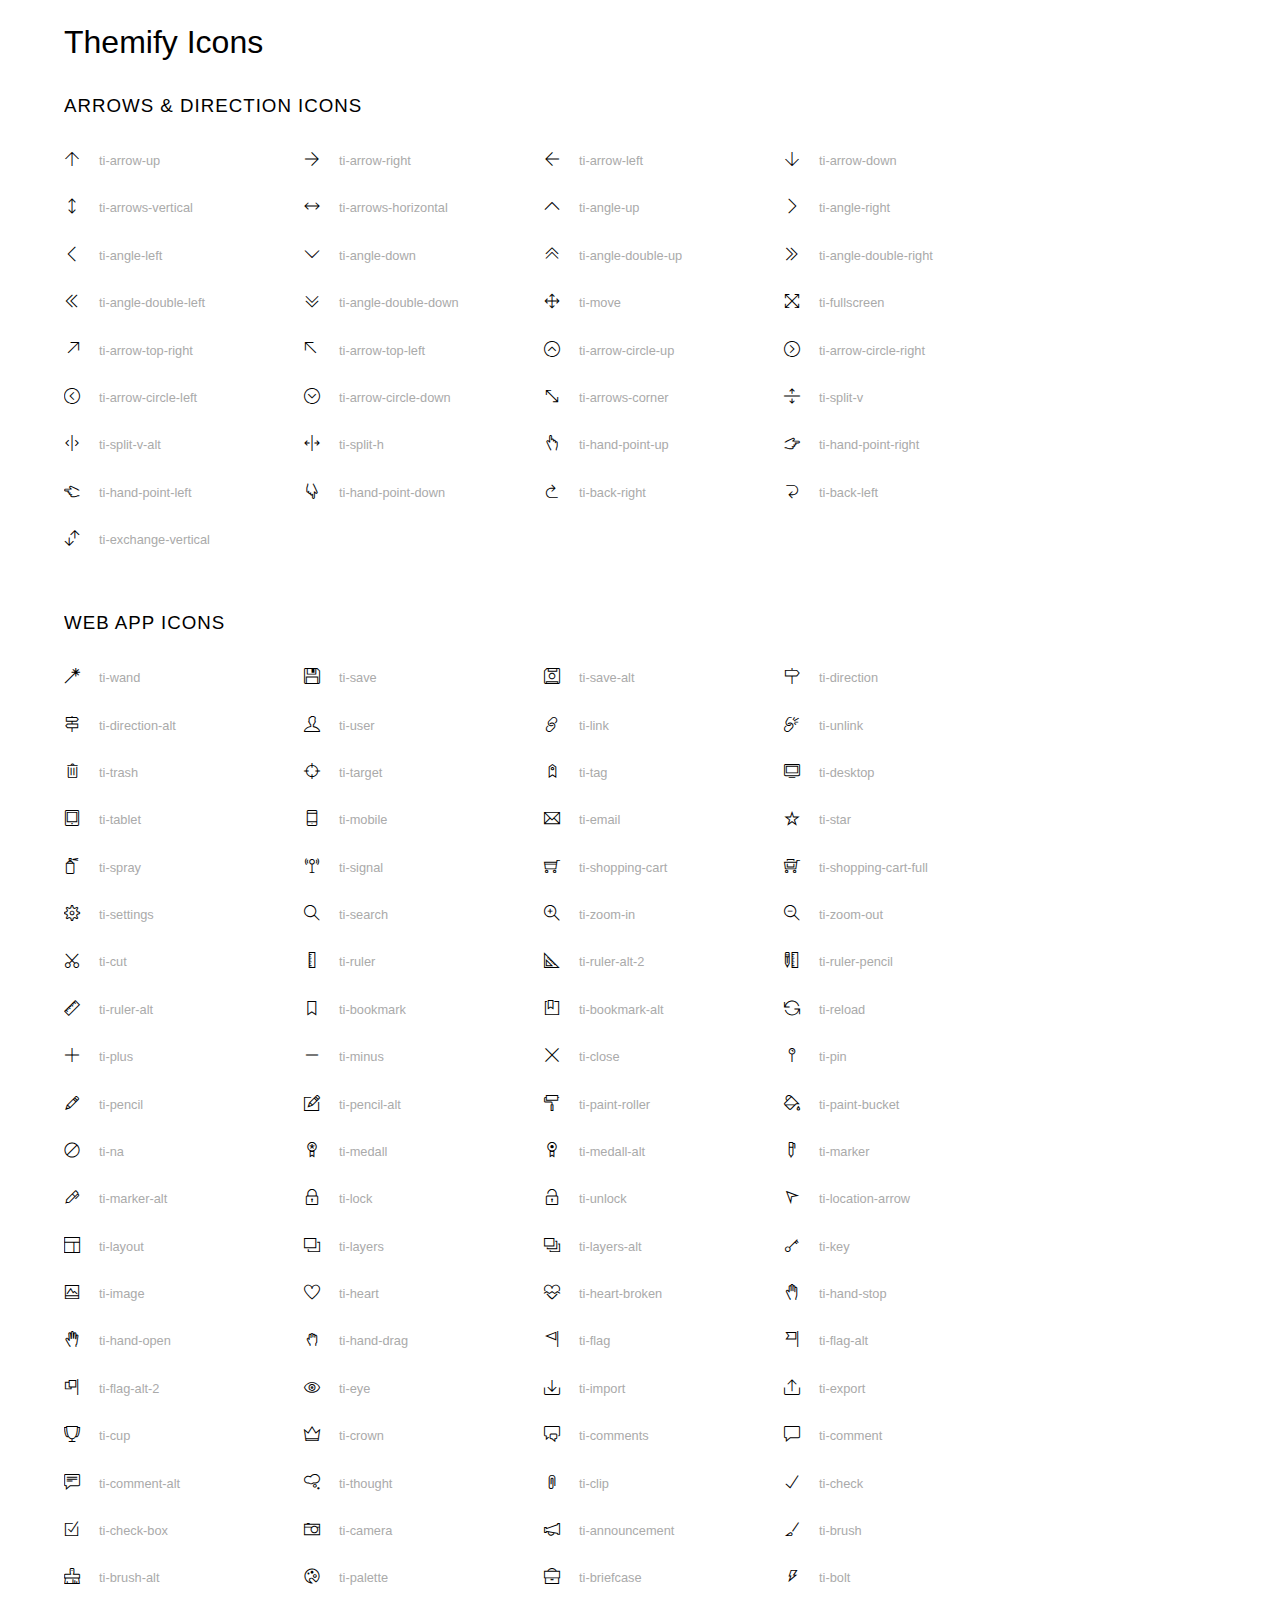
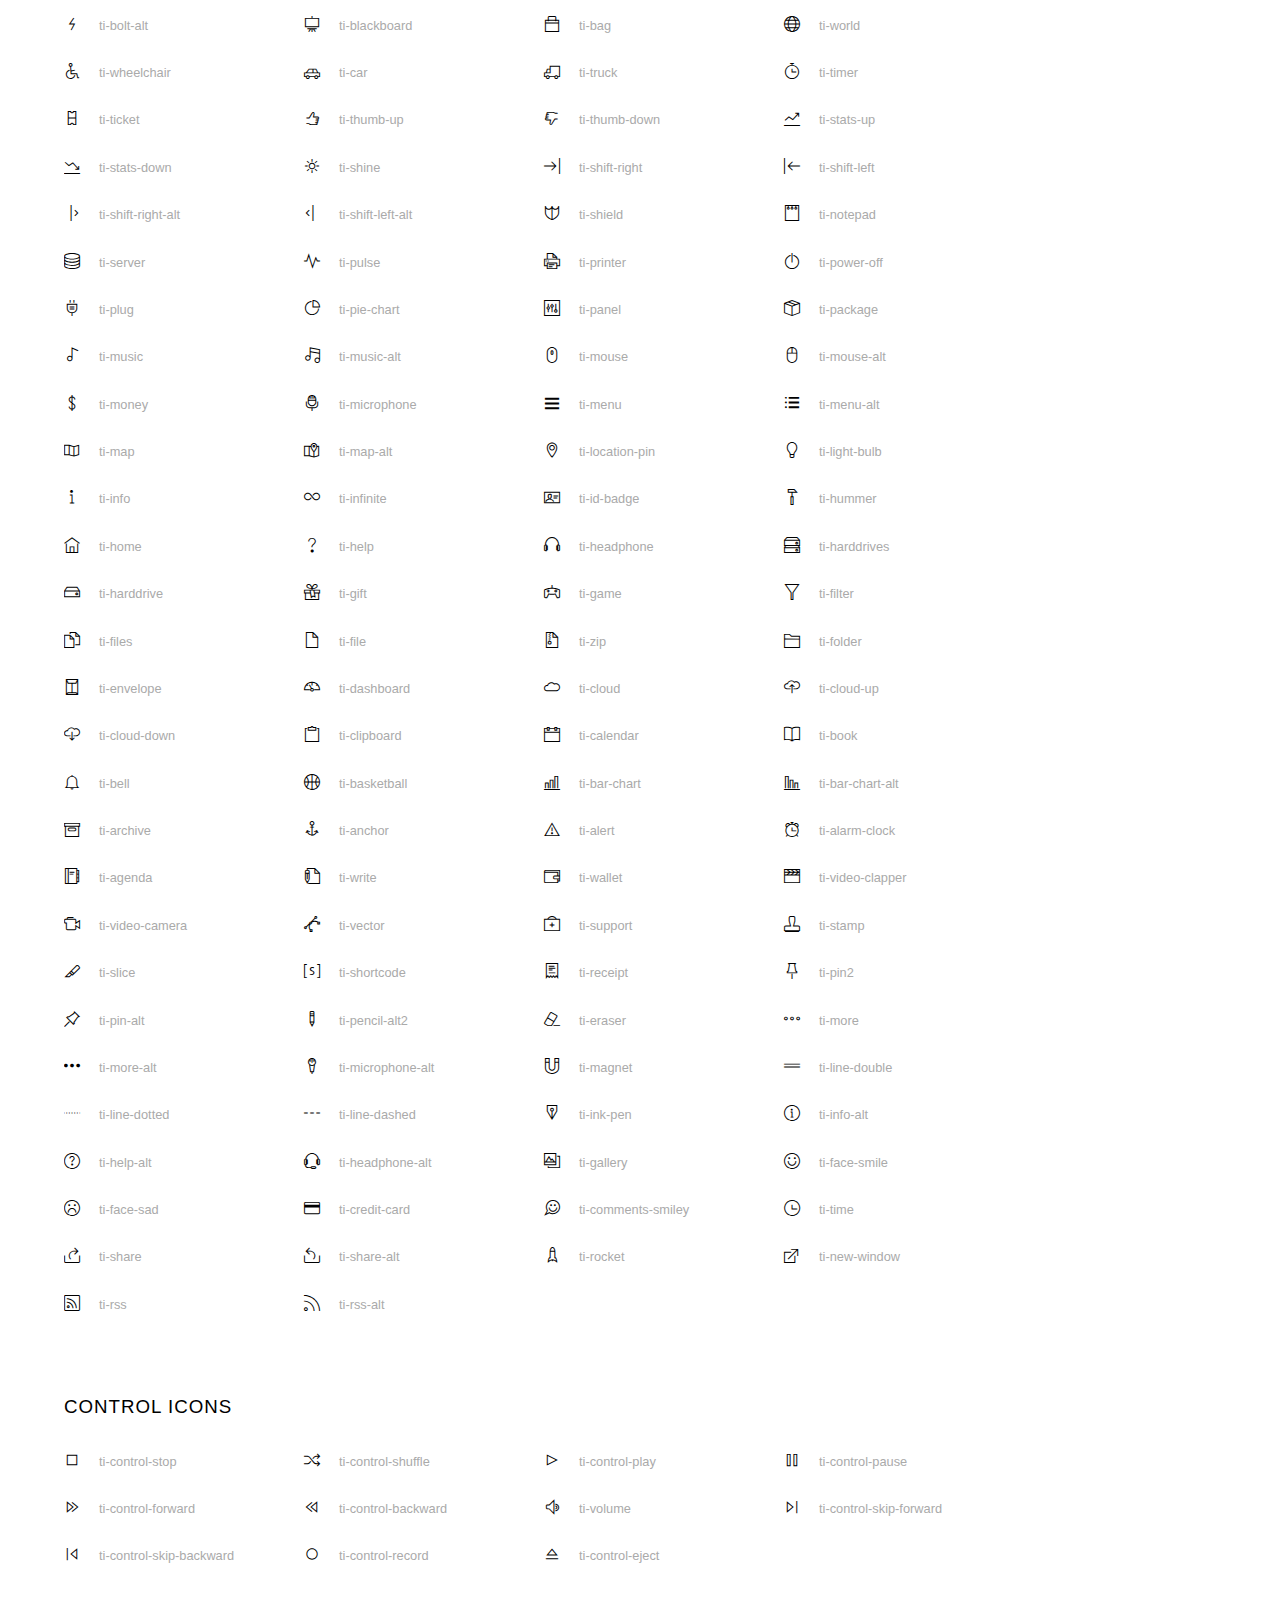
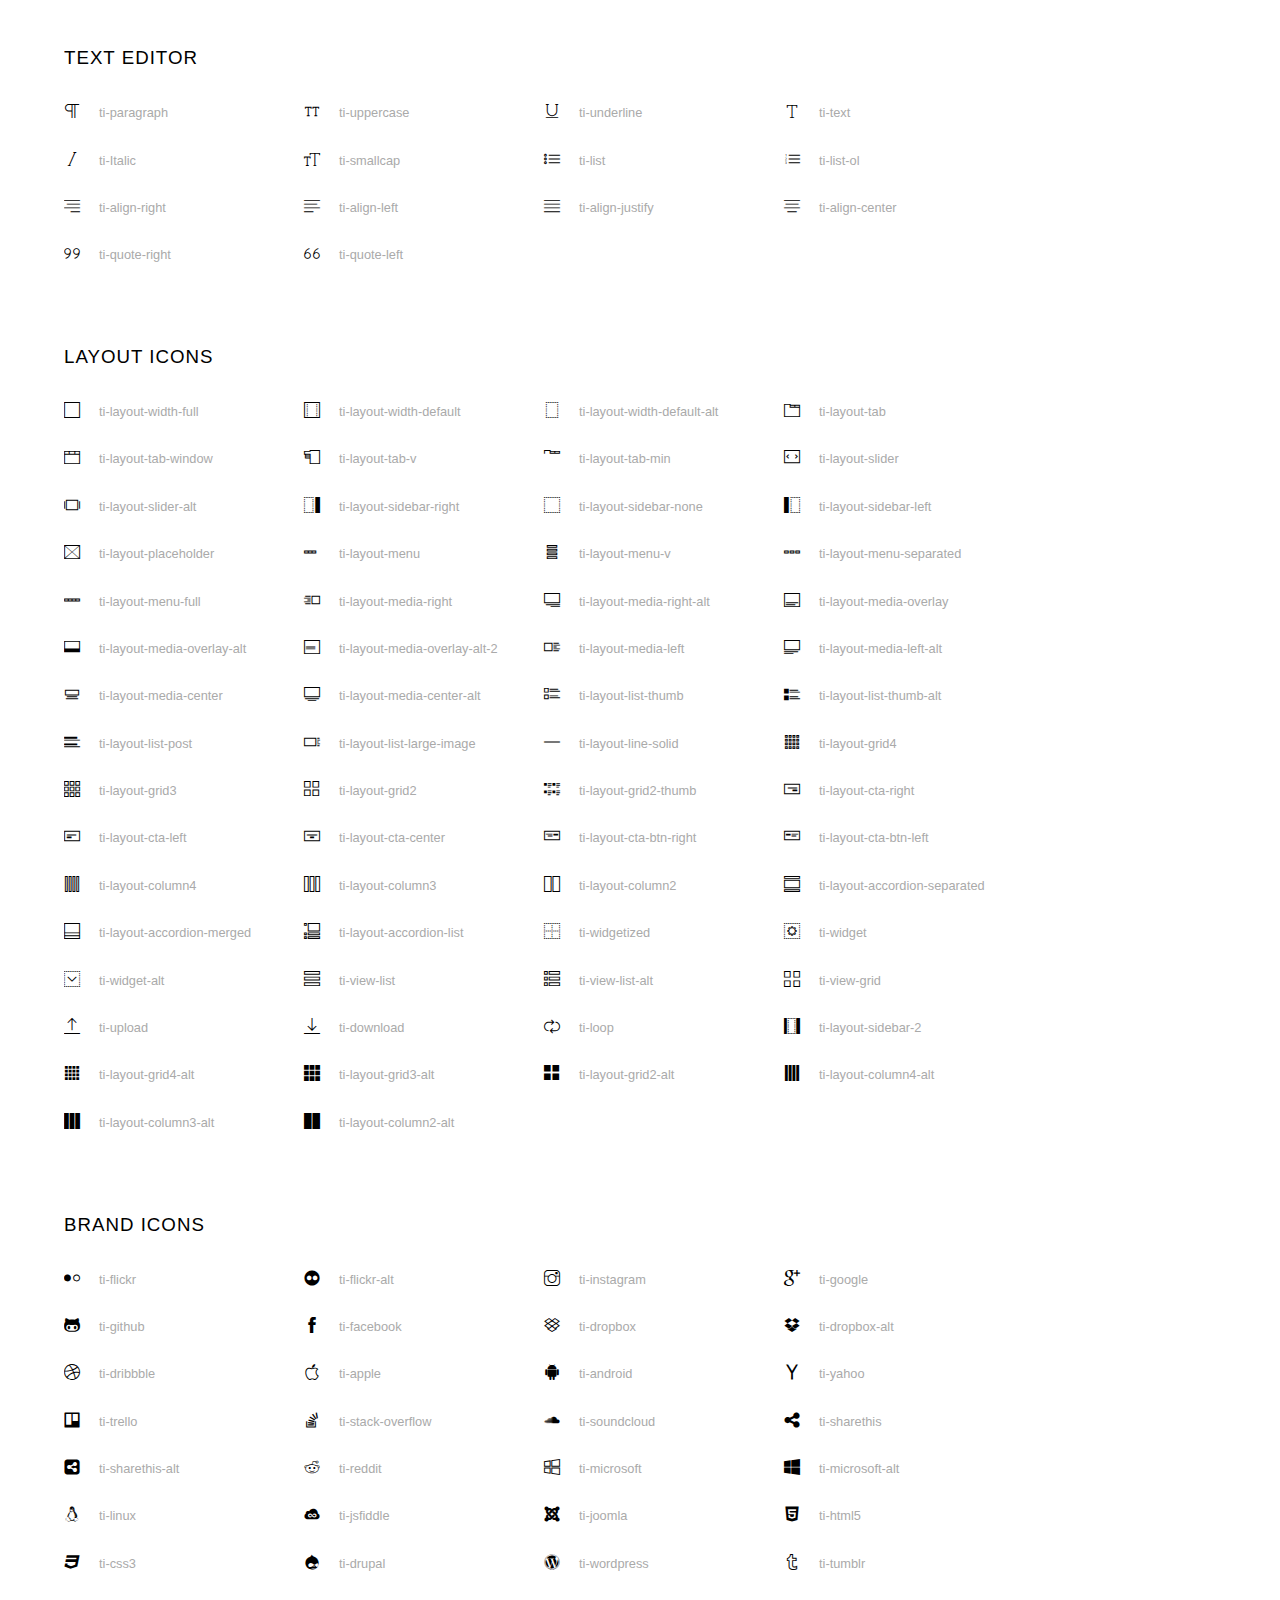
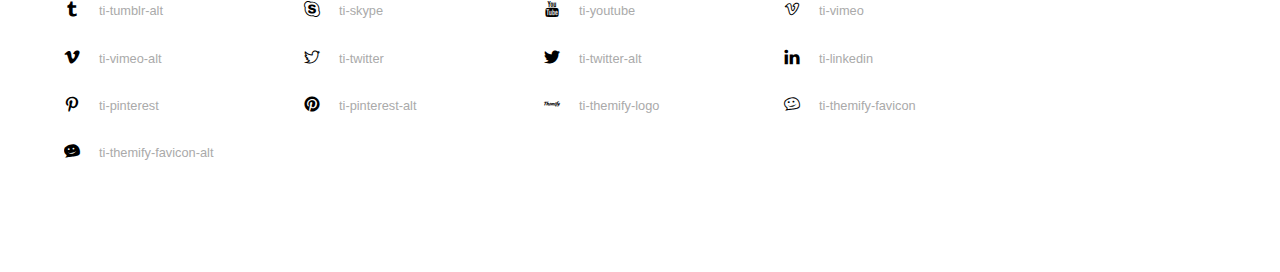
<file: Project Overview/themify-icons/index.html>
<!doctype html>
<html>
<head>
	<meta charset="utf-8">
	<title>Themify Icon Font</title>
	<meta name="viewport" content="width=device-width">
	<link rel="stylesheet" href="demo-files/demo.css">
	<link rel="stylesheet" href="themify-icons.css">
	<!--[if lt IE 8]><!-->
	<link rel="stylesheet" href="ie7/ie7.css">
	<!--<![endif]-->
</head>
<body>
	<h1>Themify Icons</h1>

	<div class="icon-section">

		<div class="icon-section">
			<h3>Arrows &amp; Direction Icons </h3>

			<div class="icon-container">
				<span class="ti-arrow-up"></span><span class="icon-name"> ti-arrow-up</span>
			</div>
			<div class="icon-container">
				<span class="ti-arrow-right"></span><span class="icon-name"> ti-arrow-right</span>
			</div>
			<div class="icon-container">
				<span class="ti-arrow-left"></span><span class="icon-name"> ti-arrow-left</span>
			</div>
			<div class="icon-container">
				<span class="ti-arrow-down"></span><span class="icon-name"> ti-arrow-down</span>
			</div>
			<div class="icon-container">
				<span class="ti-arrows-vertical"></span><span class="icon-name"> ti-arrows-vertical</span>
			</div>
			<div class="icon-container">
				<span class="ti-arrows-horizontal"></span><span class="icon-name"> ti-arrows-horizontal</span>
			</div>
			<div class="icon-container">
				<span class="ti-angle-up"></span><span class="icon-name"> ti-angle-up</span>
			</div>
			<div class="icon-container">
				<span class="ti-angle-right"></span><span class="icon-name"> ti-angle-right</span>
			</div>
			<div class="icon-container">
				<span class="ti-angle-left"></span><span class="icon-name"> ti-angle-left</span>
			</div>
			<div class="icon-container">
				<span class="ti-angle-down"></span><span class="icon-name"> ti-angle-down</span>
			</div>	
			<div class="icon-container">
				<span class="ti-angle-double-up"></span><span class="icon-name"> ti-angle-double-up</span>
			</div>
			<div class="icon-container">
				<span class="ti-angle-double-right"></span><span class="icon-name"> ti-angle-double-right</span>
			</div>
			<div class="icon-container">
				<span class="ti-angle-double-left"></span><span class="icon-name"> ti-angle-double-left</span>
			</div>
			<div class="icon-container">
				<span class="ti-angle-double-down"></span><span class="icon-name"> ti-angle-double-down</span>
			</div>					
			<div class="icon-container">
				<span class="ti-move"></span><span class="icon-name"> ti-move</span>
			</div>
			<div class="icon-container">
				<span class="ti-fullscreen"></span><span class="icon-name"> ti-fullscreen</span>
			</div>
			<div class="icon-container">
				<span class="ti-arrow-top-right"></span><span class="icon-name"> ti-arrow-top-right</span>
			</div>
			<div class="icon-container">
				<span class="ti-arrow-top-left"></span><span class="icon-name"> ti-arrow-top-left</span>
			</div>
			<div class="icon-container">
				<span class="ti-arrow-circle-up"></span><span class="icon-name"> ti-arrow-circle-up</span>
			</div>
			<div class="icon-container">
				<span class="ti-arrow-circle-right"></span><span class="icon-name"> ti-arrow-circle-right</span>
			</div>
			<div class="icon-container">
				<span class="ti-arrow-circle-left"></span><span class="icon-name"> ti-arrow-circle-left</span>
			</div>
			<div class="icon-container">
				<span class="ti-arrow-circle-down"></span><span class="icon-name"> ti-arrow-circle-down</span>
			</div>
			<div class="icon-container">
				<span class="ti-arrows-corner"></span><span class="icon-name"> ti-arrows-corner</span>
			</div>
			<div class="icon-container">
				<span class="ti-split-v"></span><span class="icon-name"> ti-split-v</span>
			</div>

			<div class="icon-container">
				<span class="ti-split-v-alt"></span><span class="icon-name"> ti-split-v-alt</span>
			</div>
			<div class="icon-container">
				<span class="ti-split-h"></span><span class="icon-name"> ti-split-h</span>
			</div>
			<div class="icon-container">
				<span class="ti-hand-point-up"></span><span class="icon-name"> ti-hand-point-up</span>
			</div>
			<div class="icon-container">
				<span class="ti-hand-point-right"></span><span class="icon-name"> ti-hand-point-right</span>
			</div>
			<div class="icon-container">
				<span class="ti-hand-point-left"></span><span class="icon-name"> ti-hand-point-left</span>
			</div>
			<div class="icon-container">
				<span class="ti-hand-point-down"></span><span class="icon-name"> ti-hand-point-down</span>
			</div>
			<div class="icon-container">
				<span class="ti-back-right"></span><span class="icon-name"> ti-back-right</span>
			</div>
			<div class="icon-container">
				<span class="ti-back-left"></span><span class="icon-name"> ti-back-left</span>
			</div>
			<div class="icon-container">
				<span class="ti-exchange-vertical"></span><span class="icon-name"> ti-exchange-vertical</span>
			</div>

		</div> <!-- Arrows Icons -->



		<h3>Web App Icons</h3>
		
		<div class="icon-section">

			<div class="icon-container">
				<span class="ti-wand"></span><span class="icon-name"> ti-wand</span>
			</div>
			<div class="icon-container">
				<span class="ti-save"></span><span class="icon-name"> ti-save</span>
			</div>
			<div class="icon-container">
				<span class="ti-save-alt"></span><span class="icon-name"> ti-save-alt</span>
			</div>

			<div class="icon-container">
				<span class="ti-direction"></span><span class="icon-name"> ti-direction</span>
			</div>
			<div class="icon-container">
				<span class="ti-direction-alt"></span><span class="icon-name"> ti-direction-alt</span>
			</div>
			<div class="icon-container">
				<span class="ti-user"></span><span class="icon-name"> ti-user</span>
			</div>
			<div class="icon-container">
				<span class="ti-link"></span><span class="icon-name"> ti-link</span>
			</div>
			<div class="icon-container">
				<span class="ti-unlink"></span><span class="icon-name"> ti-unlink</span>
			</div>
			<div class="icon-container">
				<span class="ti-trash"></span><span class="icon-name"> ti-trash</span>
			</div>
			<div class="icon-container">
				<span class="ti-target"></span><span class="icon-name"> ti-target</span>
			</div>
			<div class="icon-container">
				<span class="ti-tag"></span><span class="icon-name"> ti-tag</span>
			</div>
			<div class="icon-container">
				<span class="ti-desktop"></span><span class="icon-name"> ti-desktop</span>
			</div>
			<div class="icon-container">
				<span class="ti-tablet"></span><span class="icon-name"> ti-tablet</span>
			</div>
			<div class="icon-container">
				<span class="ti-mobile"></span><span class="icon-name"> ti-mobile</span>
			</div>
			<div class="icon-container">
				<span class="ti-email"></span><span class="icon-name"> ti-email</span>
			</div>	
			<div class="icon-container">
				<span class="ti-star"></span><span class="icon-name"> ti-star</span>
			</div>
			<div class="icon-container">
				<span class="ti-spray"></span><span class="icon-name"> ti-spray</span>
			</div>
			<div class="icon-container">
				<span class="ti-signal"></span><span class="icon-name"> ti-signal</span>
			</div>
			<div class="icon-container">
				<span class="ti-shopping-cart"></span><span class="icon-name"> ti-shopping-cart</span>
			</div>
			<div class="icon-container">
				<span class="ti-shopping-cart-full"></span><span class="icon-name"> ti-shopping-cart-full</span>
			</div>
			<div class="icon-container">
				<span class="ti-settings"></span><span class="icon-name"> ti-settings</span>
			</div>
			<div class="icon-container">
				<span class="ti-search"></span><span class="icon-name"> ti-search</span>
			</div>
			<div class="icon-container">
				<span class="ti-zoom-in"></span><span class="icon-name"> ti-zoom-in</span>
			</div>
			<div class="icon-container">
				<span class="ti-zoom-out"></span><span class="icon-name"> ti-zoom-out</span>
			</div>
			<div class="icon-container">
				<span class="ti-cut"></span><span class="icon-name"> ti-cut</span>
			</div>
			<div class="icon-container">
				<span class="ti-ruler"></span><span class="icon-name"> ti-ruler</span>
			</div>
			<div class="icon-container">
				<span class="ti-ruler-alt-2"></span><span class="icon-name"> ti-ruler-alt-2</span>
			</div>			
			<div class="icon-container">
				<span class="ti-ruler-pencil"></span><span class="icon-name"> ti-ruler-pencil</span>
			</div>
			<div class="icon-container">
				<span class="ti-ruler-alt"></span><span class="icon-name"> ti-ruler-alt</span>
			</div>
			<div class="icon-container">
				<span class="ti-bookmark"></span><span class="icon-name"> ti-bookmark</span>
			</div>
			<div class="icon-container">
				<span class="ti-bookmark-alt"></span><span class="icon-name"> ti-bookmark-alt</span>
			</div>
			<div class="icon-container">
				<span class="ti-reload"></span><span class="icon-name"> ti-reload</span>
			</div>
			<div class="icon-container">
				<span class="ti-plus"></span><span class="icon-name"> ti-plus</span>
			</div>
			<div class="icon-container">
				<span class="ti-minus"></span><span class="icon-name"> ti-minus</span>
			</div>
			<div class="icon-container">
				<span class="ti-close"></span><span class="icon-name"> ti-close</span>
			</div>			
			<div class="icon-container">
				<span class="ti-pin"></span><span class="icon-name"> ti-pin</span>
			</div>
			<div class="icon-container">
				<span class="ti-pencil"></span><span class="icon-name"> ti-pencil</span>
			</div>
					
		  	<div class="icon-container">
				<span class="ti-pencil-alt"></span><span class="icon-name"> ti-pencil-alt</span>
			</div>
			<div class="icon-container">
				<span class="ti-paint-roller"></span><span class="icon-name"> ti-paint-roller</span>
			</div>
			<div class="icon-container">
				<span class="ti-paint-bucket"></span><span class="icon-name"> ti-paint-bucket</span>
			</div>
			<div class="icon-container">
				<span class="ti-na"></span><span class="icon-name"> ti-na</span>
			</div>
			<div class="icon-container">
				<span class="ti-medall"></span><span class="icon-name"> ti-medall</span>
			</div>
			<div class="icon-container">
				<span class="ti-medall-alt"></span><span class="icon-name"> ti-medall-alt</span>
			</div>
			<div class="icon-container">
				<span class="ti-marker"></span><span class="icon-name"> ti-marker</span>
			</div>
			<div class="icon-container">
				<span class="ti-marker-alt"></span><span class="icon-name"> ti-marker-alt</span>
			</div>

			<div class="icon-container">
				<span class="ti-lock"></span><span class="icon-name"> ti-lock</span>
			</div>
			<div class="icon-container">
				<span class="ti-unlock"></span><span class="icon-name"> ti-unlock</span>
			</div>
			<div class="icon-container">
				<span class="ti-location-arrow"></span><span class="icon-name"> ti-location-arrow</span>
			</div>
			<div class="icon-container">
				<span class="ti-layout"></span><span class="icon-name"> ti-layout</span>
			</div>
			<div class="icon-container">
				<span class="ti-layers"></span><span class="icon-name"> ti-layers</span>
			</div>
			<div class="icon-container">
				<span class="ti-layers-alt"></span><span class="icon-name"> ti-layers-alt</span>
			</div>
			<div class="icon-container">
				<span class="ti-key"></span><span class="icon-name"> ti-key</span>
			</div>
			<div class="icon-container">
				<span class="ti-image"></span><span class="icon-name"> ti-image</span>
			</div>
			<div class="icon-container">
				<span class="ti-heart"></span><span class="icon-name"> ti-heart</span>
			</div>
			<div class="icon-container">
				<span class="ti-heart-broken"></span><span class="icon-name"> ti-heart-broken</span>
			</div>
			<div class="icon-container">
				<span class="ti-hand-stop"></span><span class="icon-name"> ti-hand-stop</span>
			</div>
			<div class="icon-container">
				<span class="ti-hand-open"></span><span class="icon-name"> ti-hand-open</span>
			</div>
			<div class="icon-container">
				<span class="ti-hand-drag"></span><span class="icon-name"> ti-hand-drag</span>
			</div>
			<div class="icon-container">
				<span class="ti-flag"></span><span class="icon-name"> ti-flag</span>
			</div>
			<div class="icon-container">
				<span class="ti-flag-alt"></span><span class="icon-name"> ti-flag-alt</span>
			</div>
			<div class="icon-container">
				<span class="ti-flag-alt-2"></span><span class="icon-name"> ti-flag-alt-2</span>
			</div>
			<div class="icon-container">
				<span class="ti-eye"></span><span class="icon-name"> ti-eye</span>
			</div>
			<div class="icon-container">
				<span class="ti-import"></span><span class="icon-name"> ti-import</span>
			</div>			
			<div class="icon-container">
				<span class="ti-export"></span><span class="icon-name"> ti-export</span>
			</div>
			<div class="icon-container">
				<span class="ti-cup"></span><span class="icon-name"> ti-cup</span>
			</div>
			<div class="icon-container">
				<span class="ti-crown"></span><span class="icon-name"> ti-crown</span>
			</div>
			<div class="icon-container">
				<span class="ti-comments"></span><span class="icon-name"> ti-comments</span>
			</div>
			<div class="icon-container">
				<span class="ti-comment"></span><span class="icon-name"> ti-comment</span>
			</div>
			<div class="icon-container">
				<span class="ti-comment-alt"></span><span class="icon-name"> ti-comment-alt</span>
			</div>
			<div class="icon-container">
				<span class="ti-thought"></span><span class="icon-name"> ti-thought</span>
			</div>			
			<div class="icon-container">
				<span class="ti-clip"></span><span class="icon-name"> ti-clip</span>
			</div>

			<div class="icon-container">
				<span class="ti-check"></span><span class="icon-name"> ti-check</span>
			</div>
			<div class="icon-container">
				<span class="ti-check-box"></span><span class="icon-name"> ti-check-box</span>
			</div>
			<div class="icon-container">
				<span class="ti-camera"></span><span class="icon-name"> ti-camera</span>
			</div>
			<div class="icon-container">
				<span class="ti-announcement"></span><span class="icon-name"> ti-announcement</span>
			</div>
			<div class="icon-container">
				<span class="ti-brush"></span><span class="icon-name"> ti-brush</span>
			</div>
			<div class="icon-container">
				<span class="ti-brush-alt"></span><span class="icon-name"> ti-brush-alt</span>
			</div>
			<div class="icon-container">
				<span class="ti-palette"></span><span class="icon-name"> ti-palette</span>
			</div>			
			<div class="icon-container">
				<span class="ti-briefcase"></span><span class="icon-name"> ti-briefcase</span>
			</div>
			<div class="icon-container">
				<span class="ti-bolt"></span><span class="icon-name"> ti-bolt</span>
			</div>
			<div class="icon-container">
				<span class="ti-bolt-alt"></span><span class="icon-name"> ti-bolt-alt</span>
			</div>
			<div class="icon-container">
				<span class="ti-blackboard"></span><span class="icon-name"> ti-blackboard</span>
			</div>
			<div class="icon-container">
				<span class="ti-bag"></span><span class="icon-name"> ti-bag</span>
			</div>
			<div class="icon-container">
				<span class="ti-world"></span><span class="icon-name"> ti-world</span>
			</div>
			<div class="icon-container">
				<span class="ti-wheelchair"></span><span class="icon-name"> ti-wheelchair</span>
			</div>
			<div class="icon-container">
				<span class="ti-car"></span><span class="icon-name"> ti-car</span>
			</div>
			<div class="icon-container">
				<span class="ti-truck"></span><span class="icon-name"> ti-truck</span>
			</div>
			<div class="icon-container">
				<span class="ti-timer"></span><span class="icon-name"> ti-timer</span>
			</div>
			<div class="icon-container">
				<span class="ti-ticket"></span><span class="icon-name"> ti-ticket</span>
			</div>
			<div class="icon-container">
				<span class="ti-thumb-up"></span><span class="icon-name"> ti-thumb-up</span>
			</div>
			<div class="icon-container">
				<span class="ti-thumb-down"></span><span class="icon-name"> ti-thumb-down</span>
			</div>

			<div class="icon-container">
				<span class="ti-stats-up"></span><span class="icon-name"> ti-stats-up</span>
			</div>
			<div class="icon-container">
				<span class="ti-stats-down"></span><span class="icon-name"> ti-stats-down</span>
			</div>
			<div class="icon-container">
				<span class="ti-shine"></span><span class="icon-name"> ti-shine</span>
			</div>
			<div class="icon-container">
				<span class="ti-shift-right"></span><span class="icon-name"> ti-shift-right</span>
			</div>
			<div class="icon-container">
				<span class="ti-shift-left"></span><span class="icon-name"> ti-shift-left</span>
			</div>

			<div class="icon-container">
				<span class="ti-shift-right-alt"></span><span class="icon-name"> ti-shift-right-alt</span>
			</div>
			<div class="icon-container">
				<span class="ti-shift-left-alt"></span><span class="icon-name"> ti-shift-left-alt</span>
			</div>
			<div class="icon-container">
				<span class="ti-shield"></span><span class="icon-name"> ti-shield</span>
			</div>
			<div class="icon-container">
				<span class="ti-notepad"></span><span class="icon-name"> ti-notepad</span>
			</div>
			<div class="icon-container">
				<span class="ti-server"></span><span class="icon-name"> ti-server</span>
			</div>

			<div class="icon-container">
				<span class="ti-pulse"></span><span class="icon-name"> ti-pulse</span>
			</div>
			<div class="icon-container">
				<span class="ti-printer"></span><span class="icon-name"> ti-printer</span>
			</div>
			<div class="icon-container">
				<span class="ti-power-off"></span><span class="icon-name"> ti-power-off</span>
			</div>
			<div class="icon-container">
				<span class="ti-plug"></span><span class="icon-name"> ti-plug</span>
			</div>
			<div class="icon-container">
				<span class="ti-pie-chart"></span><span class="icon-name"> ti-pie-chart</span>
			</div>

			<div class="icon-container">
				<span class="ti-panel"></span><span class="icon-name"> ti-panel</span>
			</div>
			<div class="icon-container">
				<span class="ti-package"></span><span class="icon-name"> ti-package</span>
			</div>
			<div class="icon-container">
				<span class="ti-music"></span><span class="icon-name"> ti-music</span>
			</div>
			<div class="icon-container">
				<span class="ti-music-alt"></span><span class="icon-name"> ti-music-alt</span>
			</div>
			<div class="icon-container">
				<span class="ti-mouse"></span><span class="icon-name"> ti-mouse</span>
			</div>
			<div class="icon-container">
				<span class="ti-mouse-alt"></span><span class="icon-name"> ti-mouse-alt</span>
			</div>
			<div class="icon-container">
				<span class="ti-money"></span><span class="icon-name"> ti-money</span>
			</div>
			<div class="icon-container">
				<span class="ti-microphone"></span><span class="icon-name"> ti-microphone</span>
			</div>
			<div class="icon-container">
				<span class="ti-menu"></span><span class="icon-name"> ti-menu</span>
			</div>
			<div class="icon-container">
				<span class="ti-menu-alt"></span><span class="icon-name"> ti-menu-alt</span>
			</div>
			<div class="icon-container">
				<span class="ti-map"></span><span class="icon-name"> ti-map</span>
			</div>
			<div class="icon-container">
				<span class="ti-map-alt"></span><span class="icon-name"> ti-map-alt</span>
			</div>

			<div class="icon-container">
				<span class="ti-location-pin"></span><span class="icon-name"> ti-location-pin</span>
			</div>

			<div class="icon-container">
				<span class="ti-light-bulb"></span><span class="icon-name"> ti-light-bulb</span>
			</div>
			<div class="icon-container">
				<span class="ti-info"></span><span class="icon-name"> ti-info</span>
			</div>
			<div class="icon-container">
				<span class="ti-infinite"></span><span class="icon-name"> ti-infinite</span>
			</div>
			<div class="icon-container">
				<span class="ti-id-badge"></span><span class="icon-name"> ti-id-badge</span>
			</div>
			<div class="icon-container">
				<span class="ti-hummer"></span><span class="icon-name"> ti-hummer</span>
			</div>
			<div class="icon-container">
				<span class="ti-home"></span><span class="icon-name"> ti-home</span>
			</div>
			<div class="icon-container">
				<span class="ti-help"></span><span class="icon-name"> ti-help</span>
			</div>
			<div class="icon-container">
				<span class="ti-headphone"></span><span class="icon-name"> ti-headphone</span>
			</div>
			<div class="icon-container">
				<span class="ti-harddrives"></span><span class="icon-name"> ti-harddrives</span>
			</div>
			<div class="icon-container">
				<span class="ti-harddrive"></span><span class="icon-name"> ti-harddrive</span>
			</div>
			<div class="icon-container">
				<span class="ti-gift"></span><span class="icon-name"> ti-gift</span>
			</div>
			<div class="icon-container">
				<span class="ti-game"></span><span class="icon-name"> ti-game</span>
			</div>
			<div class="icon-container">
				<span class="ti-filter"></span><span class="icon-name"> ti-filter</span>
			</div>
			<div class="icon-container">
				<span class="ti-files"></span><span class="icon-name"> ti-files</span>
			</div>
			<div class="icon-container">
				<span class="ti-file"></span><span class="icon-name"> ti-file</span>
			</div>
			<div class="icon-container">
				<span class="ti-zip"></span><span class="icon-name"> ti-zip</span>
			</div>
			<div class="icon-container">
				<span class="ti-folder"></span><span class="icon-name"> ti-folder</span>
			</div>			
			<div class="icon-container">
				<span class="ti-envelope"></span><span class="icon-name"> ti-envelope</span>
			</div>


			<div class="icon-container">
				<span class="ti-dashboard"></span><span class="icon-name"> ti-dashboard</span>
			</div>
			<div class="icon-container">
				<span class="ti-cloud"></span><span class="icon-name"> ti-cloud</span>
			</div>
			<div class="icon-container">
				<span class="ti-cloud-up"></span><span class="icon-name"> ti-cloud-up</span>
			</div>
			<div class="icon-container">
				<span class="ti-cloud-down"></span><span class="icon-name"> ti-cloud-down</span>
			</div>
			<div class="icon-container">
				<span class="ti-clipboard"></span><span class="icon-name"> ti-clipboard</span>
			</div>
			<div class="icon-container">
				<span class="ti-calendar"></span><span class="icon-name"> ti-calendar</span>
			</div>
			<div class="icon-container">
				<span class="ti-book"></span><span class="icon-name"> ti-book</span>
			</div>
			<div class="icon-container">
				<span class="ti-bell"></span><span class="icon-name"> ti-bell</span>
			</div>
			<div class="icon-container">
				<span class="ti-basketball"></span><span class="icon-name"> ti-basketball</span>
			</div>
			<div class="icon-container">
				<span class="ti-bar-chart"></span><span class="icon-name"> ti-bar-chart</span>
			</div>
			<div class="icon-container">
				<span class="ti-bar-chart-alt"></span><span class="icon-name"> ti-bar-chart-alt</span>
			</div>


			<div class="icon-container">
				<span class="ti-archive"></span><span class="icon-name"> ti-archive</span>
			</div>
			<div class="icon-container">
				<span class="ti-anchor"></span><span class="icon-name"> ti-anchor</span>
			</div>

			<div class="icon-container">
				<span class="ti-alert"></span><span class="icon-name"> ti-alert</span>
			</div>
			<div class="icon-container">
				<span class="ti-alarm-clock"></span><span class="icon-name"> ti-alarm-clock</span>
			</div>
			<div class="icon-container">
				<span class="ti-agenda"></span><span class="icon-name"> ti-agenda</span>
			</div>
			<div class="icon-container">
				<span class="ti-write"></span><span class="icon-name"> ti-write</span>
			</div>

			<div class="icon-container">
				<span class="ti-wallet"></span><span class="icon-name"> ti-wallet</span>
			</div>
			<div class="icon-container">
				<span class="ti-video-clapper"></span><span class="icon-name"> ti-video-clapper</span>
			</div>
			<div class="icon-container">
				<span class="ti-video-camera"></span><span class="icon-name"> ti-video-camera</span>
			</div>
			<div class="icon-container">
				<span class="ti-vector"></span><span class="icon-name"> ti-vector</span>
			</div>

			<div class="icon-container">
				<span class="ti-support"></span><span class="icon-name"> ti-support</span>
			</div>
			<div class="icon-container">
				<span class="ti-stamp"></span><span class="icon-name"> ti-stamp</span>
			</div>
			<div class="icon-container">
				<span class="ti-slice"></span><span class="icon-name"> ti-slice</span>
			</div>
			<div class="icon-container">
				<span class="ti-shortcode"></span><span class="icon-name"> ti-shortcode</span>
			</div>
			<div class="icon-container">
				<span class="ti-receipt"></span><span class="icon-name"> ti-receipt</span>
			</div>
			<div class="icon-container">
				<span class="ti-pin2"></span><span class="icon-name"> ti-pin2</span>
			</div>
			<div class="icon-container">
				<span class="ti-pin-alt"></span><span class="icon-name"> ti-pin-alt</span>
			</div>
			<div class="icon-container">
				<span class="ti-pencil-alt2"></span><span class="icon-name"> ti-pencil-alt2</span>
			</div>
			<div class="icon-container">
				<span class="ti-eraser"></span><span class="icon-name"> ti-eraser</span>
			</div>			
			<div class="icon-container">
				<span class="ti-more"></span><span class="icon-name"> ti-more</span>
			</div>
			<div class="icon-container">
				<span class="ti-more-alt"></span><span class="icon-name"> ti-more-alt</span>
			</div>
			<div class="icon-container">
				<span class="ti-microphone-alt"></span><span class="icon-name"> ti-microphone-alt</span>
			</div>
			<div class="icon-container">
				<span class="ti-magnet"></span><span class="icon-name"> ti-magnet</span>
			</div>
			<div class="icon-container">
				<span class="ti-line-double"></span><span class="icon-name"> ti-line-double</span>
			</div>
			<div class="icon-container">
				<span class="ti-line-dotted"></span><span class="icon-name"> ti-line-dotted</span>
			</div>
			<div class="icon-container">
				<span class="ti-line-dashed"></span><span class="icon-name"> ti-line-dashed</span>
			</div>

			<div class="icon-container">
				<span class="ti-ink-pen"></span><span class="icon-name"> ti-ink-pen</span>
			</div>
			<div class="icon-container">
				<span class="ti-info-alt"></span><span class="icon-name"> ti-info-alt</span>
			</div>
			<div class="icon-container">
				<span class="ti-help-alt"></span><span class="icon-name"> ti-help-alt</span>
			</div>
			<div class="icon-container">
				<span class="ti-headphone-alt"></span><span class="icon-name"> ti-headphone-alt</span>
			</div>

			<div class="icon-container">
				<span class="ti-gallery"></span><span class="icon-name"> ti-gallery</span>
			</div>
			<div class="icon-container">
				<span class="ti-face-smile"></span><span class="icon-name"> ti-face-smile</span>
			</div>
			<div class="icon-container">
				<span class="ti-face-sad"></span><span class="icon-name"> ti-face-sad</span>
			</div>
			<div class="icon-container">
				<span class="ti-credit-card"></span><span class="icon-name"> ti-credit-card</span>
			</div>
			<div class="icon-container">
				<span class="ti-comments-smiley"></span><span class="icon-name"> ti-comments-smiley</span>
			</div>
			<div class="icon-container">
				<span class="ti-time"></span><span class="icon-name"> ti-time</span>
			</div>
			<div class="icon-container">
				<span class="ti-share"></span><span class="icon-name"> ti-share</span>
			</div>
			<div class="icon-container">
				<span class="ti-share-alt"></span><span class="icon-name"> ti-share-alt</span>
			</div>
			<div class="icon-container">
				<span class="ti-rocket"></span><span class="icon-name"> ti-rocket</span>
			</div>

			<div class="icon-container">
				<span class="ti-new-window"></span><span class="icon-name"> ti-new-window</span>
			</div>

			<div class="icon-container">
				<span class="ti-rss"></span><span class="icon-name"> ti-rss</span>
			</div>

			<div class="icon-container">
				<span class="ti-rss-alt"></span><span class="icon-name"> ti-rss-alt</span>
			</div>
			
		</div><!-- Web App Icons -->


		<div class="icon-section">
			<h3>Control Icons</h3>
			<div class="icon-container">
				<span class="ti-control-stop"></span><span class="icon-name"> ti-control-stop</span>
			</div>
			<div class="icon-container">
				<span class="ti-control-shuffle"></span><span class="icon-name"> ti-control-shuffle</span>
			</div>
			<div class="icon-container">
				<span class="ti-control-play"></span><span class="icon-name"> ti-control-play</span>
			</div>
			<div class="icon-container">
				<span class="ti-control-pause"></span><span class="icon-name"> ti-control-pause</span>
			</div>
			<div class="icon-container">
				<span class="ti-control-forward"></span><span class="icon-name"> ti-control-forward</span>
			</div>
			<div class="icon-container">
				<span class="ti-control-backward"></span><span class="icon-name"> ti-control-backward</span>
			</div>	
			<div class="icon-container">
				<span class="ti-volume"></span><span class="icon-name"> ti-volume</span>
			</div>
			<div class="icon-container">
				<span class="ti-control-skip-forward"></span><span class="icon-name"> ti-control-skip-forward</span>
			</div>
			<div class="icon-container">
				<span class="ti-control-skip-backward"></span><span class="icon-name"> ti-control-skip-backward</span>
			</div>
			<div class="icon-container">
				<span class="ti-control-record"></span><span class="icon-name"> ti-control-record</span>
			</div>
			<div class="icon-container">
				<span class="ti-control-eject"></span><span class="icon-name"> ti-control-eject</span>
			</div>			
		</div> <!-- Control Icons -->


		<div class="icon-section">
			<h3>Text Editor</h3>

			<div class="icon-container">
				<span class="ti-paragraph"></span><span class="icon-name"> ti-paragraph</span>
			</div>
			<div class="icon-container">
				<span class="ti-uppercase"></span><span class="icon-name"> ti-uppercase</span>
			</div>

			<div class="icon-container">
				<span class="ti-underline"></span><span class="icon-name"> ti-underline</span>
			</div>
			<div class="icon-container">
				<span class="ti-text"></span><span class="icon-name"> ti-text</span>
			</div>
			<div class="icon-container">
				<span class="ti-Italic"></span><span class="icon-name"> ti-Italic</span>
			</div>
			<div class="icon-container">
				<span class="ti-smallcap"></span><span class="icon-name"> ti-smallcap</span>
			</div>
			<div class="icon-container">
				<span class="ti-list"></span><span class="icon-name"> ti-list</span>
			</div>
			<div class="icon-container">
				<span class="ti-list-ol"></span><span class="icon-name"> ti-list-ol</span>
			</div>
			<div class="icon-container">
				<span class="ti-align-right"></span><span class="icon-name"> ti-align-right</span>
			</div>
			<div class="icon-container">
				<span class="ti-align-left"></span><span class="icon-name"> ti-align-left</span>
			</div>
			<div class="icon-container">
				<span class="ti-align-justify"></span><span class="icon-name"> ti-align-justify</span>
			</div>
			<div class="icon-container">
				<span class="ti-align-center"></span><span class="icon-name"> ti-align-center</span>
			</div>
			<div class="icon-container">
				<span class="ti-quote-right"></span><span class="icon-name"> ti-quote-right</span>
			</div>
			<div class="icon-container">
				<span class="ti-quote-left"></span><span class="icon-name"> ti-quote-left</span>
			</div>

		</div> <!-- Text Editor -->



		<div class="icon-section">
			<h3>Layout Icons</h3>
			<div class="icon-container">
				<span class="ti-layout-width-full"></span><span class="icon-name"> ti-layout-width-full</span>
			</div>
			<div class="icon-container">
				<span class="ti-layout-width-default"></span><span class="icon-name"> ti-layout-width-default</span>
			</div>
			<div class="icon-container">
				<span class="ti-layout-width-default-alt"></span><span class="icon-name"> ti-layout-width-default-alt</span>
			</div>
			<div class="icon-container">
				<span class="ti-layout-tab"></span><span class="icon-name"> ti-layout-tab</span>
			</div>
			<div class="icon-container">
				<span class="ti-layout-tab-window"></span><span class="icon-name"> ti-layout-tab-window</span>
			</div>
			<div class="icon-container">
				<span class="ti-layout-tab-v"></span><span class="icon-name"> ti-layout-tab-v</span>
			</div>
			<div class="icon-container">
				<span class="ti-layout-tab-min"></span><span class="icon-name"> ti-layout-tab-min</span>
			</div>
			<div class="icon-container">
				<span class="ti-layout-slider"></span><span class="icon-name"> ti-layout-slider</span>
			</div>
			<div class="icon-container">
				<span class="ti-layout-slider-alt"></span><span class="icon-name"> ti-layout-slider-alt</span>
			</div>
			<div class="icon-container">
				<span class="ti-layout-sidebar-right"></span><span class="icon-name"> ti-layout-sidebar-right</span>
			</div>
			<div class="icon-container">
				<span class="ti-layout-sidebar-none"></span><span class="icon-name"> ti-layout-sidebar-none</span>
			</div>
			<div class="icon-container">
				<span class="ti-layout-sidebar-left"></span><span class="icon-name"> ti-layout-sidebar-left</span>
			</div>
			<div class="icon-container">
				<span class="ti-layout-placeholder"></span><span class="icon-name"> ti-layout-placeholder</span>
			</div>
			<div class="icon-container">
				<span class="ti-layout-menu"></span><span class="icon-name"> ti-layout-menu</span>
			</div>
			<div class="icon-container">
				<span class="ti-layout-menu-v"></span><span class="icon-name"> ti-layout-menu-v</span>
			</div>
			<div class="icon-container">
				<span class="ti-layout-menu-separated"></span><span class="icon-name"> ti-layout-menu-separated</span>
			</div>
			<div class="icon-container">
				<span class="ti-layout-menu-full"></span><span class="icon-name"> ti-layout-menu-full</span>
			</div>
			<div class="icon-container">
				<span class="ti-layout-media-right"></span><span class="icon-name"> ti-layout-media-right</span>
			</div>
			<div class="icon-container">
				<span class="ti-layout-media-right-alt"></span><span class="icon-name"> ti-layout-media-right-alt</span>
			</div>
			<div class="icon-container">
				<span class="ti-layout-media-overlay"></span><span class="icon-name"> ti-layout-media-overlay</span>
			</div>
			<div class="icon-container">
				<span class="ti-layout-media-overlay-alt"></span><span class="icon-name"> ti-layout-media-overlay-alt</span>
			</div>
			<div class="icon-container">
				<span class="ti-layout-media-overlay-alt-2"></span><span class="icon-name"> ti-layout-media-overlay-alt-2</span>
			</div>
			<div class="icon-container">
				<span class="ti-layout-media-left"></span><span class="icon-name"> ti-layout-media-left</span>
			</div>
			<div class="icon-container">
				<span class="ti-layout-media-left-alt"></span><span class="icon-name"> ti-layout-media-left-alt</span>
			</div>
			<div class="icon-container">
				<span class="ti-layout-media-center"></span><span class="icon-name"> ti-layout-media-center</span>
			</div>
			<div class="icon-container">
				<span class="ti-layout-media-center-alt"></span><span class="icon-name"> ti-layout-media-center-alt</span>
			</div>
			<div class="icon-container">
				<span class="ti-layout-list-thumb"></span><span class="icon-name"> ti-layout-list-thumb</span>
			</div>
			<div class="icon-container">
				<span class="ti-layout-list-thumb-alt"></span><span class="icon-name"> ti-layout-list-thumb-alt</span>
			</div>
			<div class="icon-container">
				<span class="ti-layout-list-post"></span><span class="icon-name"> ti-layout-list-post</span>
			</div>
			<div class="icon-container">
				<span class="ti-layout-list-large-image"></span><span class="icon-name"> ti-layout-list-large-image</span>
			</div>
			<div class="icon-container">
				<span class="ti-layout-line-solid"></span><span class="icon-name"> ti-layout-line-solid</span>
			</div>
			<div class="icon-container">
				<span class="ti-layout-grid4"></span><span class="icon-name"> ti-layout-grid4</span>
			</div>
			<div class="icon-container">
				<span class="ti-layout-grid3"></span><span class="icon-name"> ti-layout-grid3</span>
			</div>
			<div class="icon-container">
				<span class="ti-layout-grid2"></span><span class="icon-name"> ti-layout-grid2</span>
			</div>
			<div class="icon-container">
				<span class="ti-layout-grid2-thumb"></span><span class="icon-name"> ti-layout-grid2-thumb</span>
			</div>
			<div class="icon-container">
				<span class="ti-layout-cta-right"></span><span class="icon-name"> ti-layout-cta-right</span>
			</div>
			<div class="icon-container">
				<span class="ti-layout-cta-left"></span><span class="icon-name"> ti-layout-cta-left</span>
			</div>
			<div class="icon-container">
				<span class="ti-layout-cta-center"></span><span class="icon-name"> ti-layout-cta-center</span>
			</div>
			<div class="icon-container">
				<span class="ti-layout-cta-btn-right"></span><span class="icon-name"> ti-layout-cta-btn-right</span>
			</div>
			<div class="icon-container">
				<span class="ti-layout-cta-btn-left"></span><span class="icon-name"> ti-layout-cta-btn-left</span>
			</div>
			<div class="icon-container">
				<span class="ti-layout-column4"></span><span class="icon-name"> ti-layout-column4</span>
			</div>
			<div class="icon-container">
				<span class="ti-layout-column3"></span><span class="icon-name"> ti-layout-column3</span>
			</div>
			<div class="icon-container">
				<span class="ti-layout-column2"></span><span class="icon-name"> ti-layout-column2</span>
			</div>
			<div class="icon-container">
				<span class="ti-layout-accordion-separated"></span><span class="icon-name"> ti-layout-accordion-separated</span>
			</div>
			<div class="icon-container">
				<span class="ti-layout-accordion-merged"></span><span class="icon-name"> ti-layout-accordion-merged</span>
			</div>
			<div class="icon-container">
				<span class="ti-layout-accordion-list"></span><span class="icon-name"> ti-layout-accordion-list</span>
			</div>
			<div class="icon-container">
				<span class="ti-widgetized"></span><span class="icon-name"> ti-widgetized</span>
			</div>
			<div class="icon-container">
				<span class="ti-widget"></span><span class="icon-name"> ti-widget</span>
			</div>
			<div class="icon-container">
				<span class="ti-widget-alt"></span><span class="icon-name"> ti-widget-alt</span>
			</div>
			<div class="icon-container">
				<span class="ti-view-list"></span><span class="icon-name"> ti-view-list</span>
			</div>
			<div class="icon-container">
				<span class="ti-view-list-alt"></span><span class="icon-name"> ti-view-list-alt</span>
			</div>
			<div class="icon-container">
				<span class="ti-view-grid"></span><span class="icon-name"> ti-view-grid</span>
			</div>
			<div class="icon-container">
				<span class="ti-upload"></span><span class="icon-name"> ti-upload</span>
			</div>
			<div class="icon-container">
				<span class="ti-download"></span><span class="icon-name"> ti-download</span>
			</div>	
			<div class="icon-container">
				<span class="ti-loop"></span><span class="icon-name"> ti-loop</span>
			</div>
			<div class="icon-container">
				<span class="ti-layout-sidebar-2"></span><span class="icon-name"> ti-layout-sidebar-2</span>
			</div>
			<div class="icon-container">
				<span class="ti-layout-grid4-alt"></span><span class="icon-name"> ti-layout-grid4-alt</span>
			</div>
			<div class="icon-container">
				<span class="ti-layout-grid3-alt"></span><span class="icon-name"> ti-layout-grid3-alt</span>
			</div>
			<div class="icon-container">
				<span class="ti-layout-grid2-alt"></span><span class="icon-name"> ti-layout-grid2-alt</span>
			</div>
			<div class="icon-container">
				<span class="ti-layout-column4-alt"></span><span class="icon-name"> ti-layout-column4-alt</span>
			</div>
			<div class="icon-container">
				<span class="ti-layout-column3-alt"></span><span class="icon-name"> ti-layout-column3-alt</span>
			</div>
			<div class="icon-container">
				<span class="ti-layout-column2-alt"></span><span class="icon-name"> ti-layout-column2-alt</span>
			</div>		


		</div> <!-- Layout Icons -->


		<div class="icon-section">
			<h3>Brand Icons</h3>

			<div class="icon-container">
				<span class="ti-flickr"></span><span class="icon-name"> ti-flickr</span>
			</div>
			<div class="icon-container">
				<span class="ti-flickr-alt"></span><span class="icon-name"> ti-flickr-alt</span>
			</div>			
			<div class="icon-container">
				<span class="ti-instagram"></span><span class="icon-name"> ti-instagram</span>
			</div>
			<div class="icon-container">
				<span class="ti-google"></span><span class="icon-name"> ti-google</span>
			</div>
			<div class="icon-container">
				<span class="ti-github"></span><span class="icon-name"> ti-github</span>
			</div>

			<div class="icon-container">
				<span class="ti-facebook"></span><span class="icon-name"> ti-facebook</span>
			</div>
			<div class="icon-container">
				<span class="ti-dropbox"></span><span class="icon-name"> ti-dropbox</span>
			</div>
			<div class="icon-container">
				<span class="ti-dropbox-alt"></span><span class="icon-name"> ti-dropbox-alt</span>
			</div>
			<div class="icon-container">
				<span class="ti-dribbble"></span><span class="icon-name"> ti-dribbble</span>
			</div>
			<div class="icon-container">
				<span class="ti-apple"></span><span class="icon-name"> ti-apple</span>
			</div>
			<div class="icon-container">
				<span class="ti-android"></span><span class="icon-name"> ti-android</span>
			</div>
			<div class="icon-container">
				<span class="ti-yahoo"></span><span class="icon-name"> ti-yahoo</span>
			</div>
			<div class="icon-container">
				<span class="ti-trello"></span><span class="icon-name"> ti-trello</span>
			</div>
			<div class="icon-container">
				<span class="ti-stack-overflow"></span><span class="icon-name"> ti-stack-overflow</span>
			</div>
			<div class="icon-container">
				<span class="ti-soundcloud"></span><span class="icon-name"> ti-soundcloud</span>
			</div>
			<div class="icon-container">
				<span class="ti-sharethis"></span><span class="icon-name"> ti-sharethis</span>
			</div>
			<div class="icon-container">
				<span class="ti-sharethis-alt"></span><span class="icon-name"> ti-sharethis-alt</span>
			</div>
			<div class="icon-container">
				<span class="ti-reddit"></span><span class="icon-name"> ti-reddit</span>
			</div>

			<div class="icon-container">
				<span class="ti-microsoft"></span><span class="icon-name"> ti-microsoft</span>
			</div>
			<div class="icon-container">
				<span class="ti-microsoft-alt"></span><span class="icon-name"> ti-microsoft-alt</span>
			</div>
			<div class="icon-container">
				<span class="ti-linux"></span><span class="icon-name"> ti-linux</span>
			</div>
			<div class="icon-container">
				<span class="ti-jsfiddle"></span><span class="icon-name"> ti-jsfiddle</span>
			</div>
			<div class="icon-container">
				<span class="ti-joomla"></span><span class="icon-name"> ti-joomla</span>
			</div>
			<div class="icon-container">
				<span class="ti-html5"></span><span class="icon-name"> ti-html5</span>
			</div>
			<div class="icon-container">
				<span class="ti-css3"></span><span class="icon-name"> ti-css3</span>
			</div>	
			<div class="icon-container">
				<span class="ti-drupal"></span><span class="icon-name"> ti-drupal</span>
			</div>
			<div class="icon-container">
				<span class="ti-wordpress"></span><span class="icon-name"> ti-wordpress</span>
			</div>		
			<div class="icon-container">
				<span class="ti-tumblr"></span><span class="icon-name"> ti-tumblr</span>
			</div>
			<div class="icon-container">
				<span class="ti-tumblr-alt"></span><span class="icon-name"> ti-tumblr-alt</span>
			</div>
			<div class="icon-container">
				<span class="ti-skype"></span><span class="icon-name"> ti-skype</span>
			</div>
			<div class="icon-container">
				<span class="ti-youtube"></span><span class="icon-name"> ti-youtube</span>
			</div>
			<div class="icon-container">
				<span class="ti-vimeo"></span><span class="icon-name"> ti-vimeo</span>
			</div>
			<div class="icon-container">
				<span class="ti-vimeo-alt"></span><span class="icon-name"> ti-vimeo-alt</span>
			</div>			
			<div class="icon-container">
				<span class="ti-twitter"></span><span class="icon-name"> ti-twitter</span>
			</div>
			<div class="icon-container">
				<span class="ti-twitter-alt"></span><span class="icon-name"> ti-twitter-alt</span>
			</div>
			<div class="icon-container">
				<span class="ti-linkedin"></span><span class="icon-name"> ti-linkedin</span>
			</div>
			<div class="icon-container">
				<span class="ti-pinterest"></span><span class="icon-name"> ti-pinterest</span>
			</div>

			<div class="icon-container">
				<span class="ti-pinterest-alt"></span><span class="icon-name"> ti-pinterest-alt</span>
			</div>
			<div class="icon-container">
				<span class="ti-themify-logo"></span><span class="icon-name"> ti-themify-logo</span>
			</div>
			<div class="icon-container">
				<span class="ti-themify-favicon"></span><span class="icon-name"> ti-themify-favicon</span>
			</div>
			<div class="icon-container">
				<span class="ti-themify-favicon-alt"></span><span class="icon-name"> ti-themify-favicon-alt</span>
			</div>

		</div> <!-- brand Icons -->

	</div>

</body>
</html>
</file>
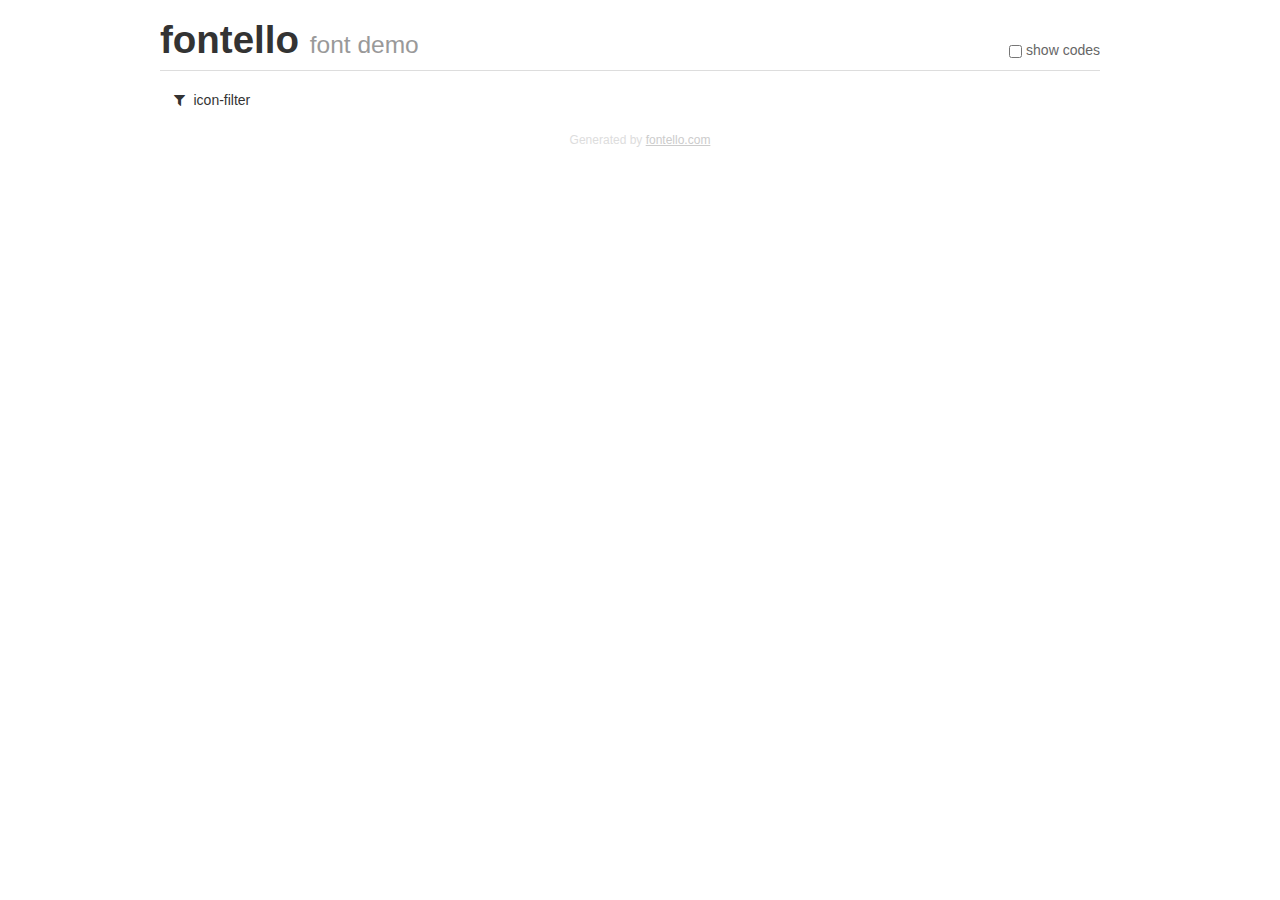
<file: Project Overview/fontello-3f963630/demo.html>
<!DOCTYPE html>
<html>
  <head>
  <!--[if lt IE 9]><script language="javascript" type="text/javascript" src="//html5shim.googlecode.com/svn/trunk/html5.js"></script><![endif]-->
  <meta charset="UTF-8">
  <style>
    html {
      font-size: 100%;
      -webkit-text-size-adjust: 100%;
      -ms-text-size-adjust: 100%;
    }
    a:focus {
      outline: thin dotted #333;
      outline: 5px auto -webkit-focus-ring-color;
      outline-offset: -2px;
    }
    a:hover,
    a:active {
      outline: 0;
    }
    input {
      margin: 0;
      font-size: 100%;
      vertical-align: middle;
      *overflow: visible;
      line-height: normal;
    }
    input::-moz-focus-inner {
      padding: 0;
      border: 0;
    }
    body {
      margin: 0;
      font-family: "Helvetica Neue", Helvetica, Arial, sans-serif;
      font-size: 14px;
      line-height: 20px;
      color: #333;
      background-color: #fff;
    }
    a {
      color: #08c;
      text-decoration: none;
    }
    a:hover {
      color: #005580;
      text-decoration: underline;
    }
    .row {
      margin-left: -20px;
      *zoom: 1;
    }
    .row:before,
    .row:after {
      display: table;
      content: "";
      line-height: 0;
    }
    .row:after {
      clear: both;
    }
    .span3 {
      float: left;
      min-height: 1px;
      margin-left: 20px;
      width: 220px;
    }
    .container {
      width: 940px;
      margin-right: auto;
      margin-left: auto;
      *zoom: 1;
    }
    .container:before,
    .container:after {
      display: table;
      content: "";
      line-height: 0;
    }
    .container:after {
      clear: both;
    }
    small {
      font-size: 85%;
    }
    h1 {
      margin: 10px 0;
      font-family: inherit;
      font-weight: bold;
      line-height: 20px;
      color: inherit;
      text-rendering: optimizelegibility;
      line-height: 40px;
      font-size: 38.5px;
    }
    h1 small {
      font-weight: normal;
      line-height: 1;
      color: #999;
      font-size: 24.5px;
    }

    body {
      margin-top: 90px;
    }
    .header {
      position: fixed;
      top: 0;
      left: 50%;
      margin-left: -480px;
      background-color: #fff;
      border-bottom: 1px solid #ddd;
      padding-top: 10px;
      z-index: 10;
    }
    .footer {
      color: #ddd;
      font-size: 12px;
      text-align: center;
      margin-top: 20px;
    }
    .footer a {
      color: #ccc;
      text-decoration: underline;
    }
    .the-icons {
      font-size: 14px;
      line-height: 24px;
    }
    .switch {
      position: absolute;
      right: 0;
      bottom: 10px;
      color: #666;
    }
    .switch input {
      margin-right: 0.3em;
    }
    .codesOn .i-name {
      display: none;
    }
    .codesOn .i-code {
      display: inline;
    }
    .i-code {
      display: none;
    }
    @font-face {
      font-family: 'fontello';
      src: url('./font/fontello.eot?35091388');
      src: url('./font/fontello.eot?35091388#iefix') format('embedded-opentype'),
           url('./font/fontello.woff?35091388') format('woff'),
           url('./font/fontello.ttf?35091388') format('truetype'),
           url('./font/fontello.svg?35091388#fontello') format('svg');
      font-weight: normal;
      font-style: normal;
    }
    .demo-icon {
      font-family: "fontello";
      font-style: normal;
      font-weight: normal;
      speak: never;
     
      display: inline-block;
      text-decoration: inherit;
      width: 1em;
      margin-right: .2em;
      text-align: center;
      /* opacity: .8; */
     
      /* For safety - reset parent styles, that can break glyph codes*/
      font-variant: normal;
      text-transform: none;
     
      /* fix buttons height, for twitter bootstrap */
      line-height: 1em;
     
      /* Animation center compensation - margins should be symmetric */
      /* remove if not needed */
      margin-left: .2em;
     
      /* You can be more comfortable with increased icons size */
      /* font-size: 120%; */
     
      /* Font smoothing. That was taken from TWBS */
      -webkit-font-smoothing: antialiased;
      -moz-osx-font-smoothing: grayscale;
     
      /* Uncomment for 3D effect */
      /* text-shadow: 1px 1px 1px rgba(127, 127, 127, 0.3); */
    }
    </style>
    <link rel="stylesheet" href="css/animation.css"><!--[if IE 7]><link rel="stylesheet" href="css/" + font.fontname + "-ie7.css"><![endif]-->
    <script>
      function toggleCodes(on) {
        var obj = document.getElementById('icons');
      
        if (on) {
          obj.className += ' codesOn';
        } else {
          obj.className = obj.className.replace(' codesOn', '');
        }
      }
    </script>
  </head>
  <body>
    <div class="container header">
      <h1>fontello <small>font demo</small></h1>
      <label class="switch">
        <input type="checkbox" onclick="toggleCodes(this.checked)">show codes
      </label>
    </div>
    <div class="container" id="icons">
      <div class="row">
        <div class="span3" title="Code: 0xf0b0">
          <i class="demo-icon icon-filter">&#xf0b0;</i> <span class="i-name">icon-filter</span><span class="i-code">0xf0b0</span>
        </div>
      </div>
    </div>
    <div class="container footer">Generated by <a href="https://fontello.com">fontello.com</a></div>
  </body>
</html>
</file>
<file: Project Overview/themify-icons/demo-files/demo.css>
body {
	font: normal 1em/1.5em Arial, Helvetica, sans-serif;
	max-width: 90%;
	margin: 30px auto 0;
}
h1, h3 {
	font-weight: normal;
}
h3 {
	font-size: 1.4;
	text-transform: uppercase;
	letter-spacing: 1px;
}

.icon-section {
	margin: 0 0 3em;
	clear: both;
	overflow: hidden;
}
.icon-container {
	width: 240px; 
	padding: .7em 0;
	float: left; 
	position: relative;
	text-align: left;
}
.icon-container [class^="ti-"], 
.icon-container [class*=" ti-"] {
	color: #000;
	position: absolute;
	margin-top: 3px;
	transition: .3s;
}
.icon-container:hover [class^="ti-"],
.icon-container:hover [class*=" ti-"] {
	font-size: 2.2em;
	margin-top: -5px;
}
.icon-container:hover .icon-name {
	color: #000;
}
.icon-name {
	color: #aaa;
	margin-left: 35px;
	font-size: .8em;
	transition: .3s;
}
.icon-container:hover .icon-name {
	margin-left: 45px;
}
</file>
<file: Project Overview/themify-icons/themify-icons.css>
@font-face {
	font-family: 'themify';
	src:url('fonts/themify.eot?-fvbane');
	src:url('fonts/themify.eot?#iefix-fvbane') format('embedded-opentype'),
		url('fonts/themify.woff?-fvbane') format('woff'),
		url('fonts/themify.ttf?-fvbane') format('truetype'),
		url('fonts/themify.svg?-fvbane#themify') format('svg');
	font-weight: normal;
	font-style: normal;
}

[class^="ti-"], [class*=" ti-"] {
	font-family: 'themify';
	speak: none;
	font-style: normal;
	font-weight: normal;
	font-variant: normal;
	text-transform: none;
	line-height: 1;

	/* Better Font Rendering =========== */
	-webkit-font-smoothing: antialiased;
	-moz-osx-font-smoothing: grayscale;
}

.ti-wand:before {
	content: "\e600";
}
.ti-volume:before {
	content: "\e601";
}
.ti-user:before {
	content: "\e602";
}
.ti-unlock:before {
	content: "\e603";
}
.ti-unlink:before {
	content: "\e604";
}
.ti-trash:before {
	content: "\e605";
}
.ti-thought:before {
	content: "\e606";
}
.ti-target:before {
	content: "\e607";
}
.ti-tag:before {
	content: "\e608";
}
.ti-tablet:before {
	content: "\e609";
}
.ti-star:before {
	content: "\e60a";
}
.ti-spray:before {
	content: "\e60b";
}
.ti-signal:before {
	content: "\e60c";
}
.ti-shopping-cart:before {
	content: "\e60d";
}
.ti-shopping-cart-full:before {
	content: "\e60e";
}
.ti-settings:before {
	content: "\e60f";
}
.ti-search:before {
	content: "\e610";
}
.ti-zoom-in:before {
	content: "\e611";
}
.ti-zoom-out:before {
	content: "\e612";
}
.ti-cut:before {
	content: "\e613";
}
.ti-ruler:before {
	content: "\e614";
}
.ti-ruler-pencil:before {
	content: "\e615";
}
.ti-ruler-alt:before {
	content: "\e616";
}
.ti-bookmark:before {
	content: "\e617";
}
.ti-bookmark-alt:before {
	content: "\e618";
}
.ti-reload:before {
	content: "\e619";
}
.ti-plus:before {
	content: "\e61a";
}
.ti-pin:before {
	content: "\e61b";
}
.ti-pencil:before {
	content: "\e61c";
}
.ti-pencil-alt:before {
	content: "\e61d";
}
.ti-paint-roller:before {
	content: "\e61e";
}
.ti-paint-bucket:before {
	content: "\e61f";
}
.ti-na:before {
	content: "\e620";
}
.ti-mobile:before {
	content: "\e621";
}
.ti-minus:before {
	content: "\e622";
}
.ti-medall:before {
	content: "\e623";
}
.ti-medall-alt:before {
	content: "\e624";
}
.ti-marker:before {
	content: "\e625";
}
.ti-marker-alt:before {
	content: "\e626";
}
.ti-arrow-up:before {
	content: "\e627";
}
.ti-arrow-right:before {
	content: "\e628";
}
.ti-arrow-left:before {
	content: "\e629";
}
.ti-arrow-down:before {
	content: "\e62a";
}
.ti-lock:before {
	content: "\e62b";
}
.ti-location-arrow:before {
	content: "\e62c";
}
.ti-link:before {
	content: "\e62d";
}
.ti-layout:before {
	content: "\e62e";
}
.ti-layers:before {
	content: "\e62f";
}
.ti-layers-alt:before {
	content: "\e630";
}
.ti-key:before {
	content: "\e631";
}
.ti-import:before {
	content: "\e632";
}
.ti-image:before {
	content: "\e633";
}
.ti-heart:before {
	content: "\e634";
}
.ti-heart-broken:before {
	content: "\e635";
}
.ti-hand-stop:before {
	content: "\e636";
}
.ti-hand-open:before {
	content: "\e637";
}
.ti-hand-drag:before {
	content: "\e638";
}
.ti-folder:before {
	content: "\e639";
}
.ti-flag:before {
	content: "\e63a";
}
.ti-flag-alt:before {
	content: "\e63b";
}
.ti-flag-alt-2:before {
	content: "\e63c";
}
.ti-eye:before {
	content: "\e63d";
}
.ti-export:before {
	content: "\e63e";
}
.ti-exchange-vertical:before {
	content: "\e63f";
}
.ti-desktop:before {
	content: "\e640";
}
.ti-cup:before {
	content: "\e641";
}
.ti-crown:before {
	content: "\e642";
}
.ti-comments:before {
	content: "\e643";
}
.ti-comment:before {
	content: "\e644";
}
.ti-comment-alt:before {
	content: "\e645";
}
.ti-close:before {
	content: "\e646";
}
.ti-clip:before {
	content: "\e647";
}
.ti-angle-up:before {
	content: "\e648";
}
.ti-angle-right:before {
	content: "\e649";
}
.ti-angle-left:before {
	content: "\e64a";
}
.ti-angle-down:before {
	content: "\e64b";
}
.ti-check:before {
	content: "\e64c";
}
.ti-check-box:before {
	content: "\e64d";
}
.ti-camera:before {
	content: "\e64e";
}
.ti-announcement:before {
	content: "\e64f";
}
.ti-brush:before {
	content: "\e650";
}
.ti-briefcase:before {
	content: "\e651";
}
.ti-bolt:before {
	content: "\e652";
}
.ti-bolt-alt:before {
	content: "\e653";
}
.ti-blackboard:before {
	content: "\e654";
}
.ti-bag:before {
	content: "\e655";
}
.ti-move:before {
	content: "\e656";
}
.ti-arrows-vertical:before {
	content: "\e657";
}
.ti-arrows-horizontal:before {
	content: "\e658";
}
.ti-fullscreen:before {
	content: "\e659";
}
.ti-arrow-top-right:before {
	content: "\e65a";
}
.ti-arrow-top-left:before {
	content: "\e65b";
}
.ti-arrow-circle-up:before {
	content: "\e65c";
}
.ti-arrow-circle-right:before {
	content: "\e65d";
}
.ti-arrow-circle-left:before {
	content: "\e65e";
}
.ti-arrow-circle-down:before {
	content: "\e65f";
}
.ti-angle-double-up:before {
	content: "\e660";
}
.ti-angle-double-right:before {
	content: "\e661";
}
.ti-angle-double-left:before {
	content: "\e662";
}
.ti-angle-double-down:before {
	content: "\e663";
}
.ti-zip:before {
	content: "\e664";
}
.ti-world:before {
	content: "\e665";
}
.ti-wheelchair:before {
	content: "\e666";
}
.ti-view-list:before {
	content: "\e667";
}
.ti-view-list-alt:before {
	content: "\e668";
}
.ti-view-grid:before {
	content: "\e669";
}
.ti-uppercase:before {
	content: "\e66a";
}
.ti-upload:before {
	content: "\e66b";
}
.ti-underline:before {
	content: "\e66c";
}
.ti-truck:before {
	content: "\e66d";
}
.ti-timer:before {
	content: "\e66e";
}
.ti-ticket:before {
	content: "\e66f";
}
.ti-thumb-up:before {
	content: "\e670";
}
.ti-thumb-down:before {
	content: "\e671";
}
.ti-text:before {
	content: "\e672";
}
.ti-stats-up:before {
	content: "\e673";
}
.ti-stats-down:before {
	content: "\e674";
}
.ti-split-v:before {
	content: "\e675";
}
.ti-split-h:before {
	content: "\e676";
}
.ti-smallcap:before {
	content: "\e677";
}
.ti-shine:before {
	content: "\e678";
}
.ti-shift-right:before {
	content: "\e679";
}
.ti-shift-left:before {
	content: "\e67a";
}
.ti-shield:before {
	content: "\e67b";
}
.ti-notepad:before {
	content: "\e67c";
}
.ti-server:before {
	content: "\e67d";
}
.ti-quote-right:before {
	content: "\e67e";
}
.ti-quote-left:before {
	content: "\e67f";
}
.ti-pulse:before {
	content: "\e680";
}
.ti-printer:before {
	content: "\e681";
}
.ti-power-off:before {
	content: "\e682";
}
.ti-plug:before {
	content: "\e683";
}
.ti-pie-chart:before {
	content: "\e684";
}
.ti-paragraph:before {
	content: "\e685";
}
.ti-panel:before {
	content: "\e686";
}
.ti-package:before {
	content: "\e687";
}
.ti-music:before {
	content: "\e688";
}
.ti-music-alt:before {
	content: "\e689";
}
.ti-mouse:before {
	content: "\e68a";
}
.ti-mouse-alt:before {
	content: "\e68b";
}
.ti-money:before {
	content: "\e68c";
}
.ti-microphone:before {
	content: "\e68d";
}
.ti-menu:before {
	content: "\e68e";
}
.ti-menu-alt:before {
	content: "\e68f";
}
.ti-map:before {
	content: "\e690";
}
.ti-map-alt:before {
	content: "\e691";
}
.ti-loop:before {
	content: "\e692";
}
.ti-location-pin:before {
	content: "\e693";
}
.ti-list:before {
	content: "\e694";
}
.ti-light-bulb:before {
	content: "\e695";
}
.ti-Italic:before {
	content: "\e696";
}
.ti-info:before {
	content: "\e697";
}
.ti-infinite:before {
	content: "\e698";
}
.ti-id-badge:before {
	content: "\e699";
}
.ti-hummer:before {
	content: "\e69a";
}
.ti-home:before {
	content: "\e69b";
}
.ti-help:before {
	content: "\e69c";
}
.ti-headphone:before {
	content: "\e69d";
}
.ti-harddrives:before {
	content: "\e69e";
}
.ti-harddrive:before {
	content: "\e69f";
}
.ti-gift:before {
	content: "\e6a0";
}
.ti-game:before {
	content: "\e6a1";
}
.ti-filter:before {
	content: "\e6a2";
}
.ti-files:before {
	content: "\e6a3";
}
.ti-file:before {
	content: "\e6a4";
}
.ti-eraser:before {
	content: "\e6a5";
}
.ti-envelope:before {
	content: "\e6a6";
}
.ti-download:before {
	content: "\e6a7";
}
.ti-direction:before {
	content: "\e6a8";
}
.ti-direction-alt:before {
	content: "\e6a9";
}
.ti-dashboard:before {
	content: "\e6aa";
}
.ti-control-stop:before {
	content: "\e6ab";
}
.ti-control-shuffle:before {
	content: "\e6ac";
}
.ti-control-play:before {
	content: "\e6ad";
}
.ti-control-pause:before {
	content: "\e6ae";
}
.ti-control-forward:before {
	content: "\e6af";
}
.ti-control-backward:before {
	content: "\e6b0";
}
.ti-cloud:before {
	content: "\e6b1";
}
.ti-cloud-up:before {
	content: "\e6b2";
}
.ti-cloud-down:before {
	content: "\e6b3";
}
.ti-clipboard:before {
	content: "\e6b4";
}
.ti-car:before {
	content: "\e6b5";
}
.ti-calendar:before {
	content: "\e6b6";
}
.ti-book:before {
	content: "\e6b7";
}
.ti-bell:before {
	content: "\e6b8";
}
.ti-basketball:before {
	content: "\e6b9";
}
.ti-bar-chart:before {
	content: "\e6ba";
}
.ti-bar-chart-alt:before {
	content: "\e6bb";
}
.ti-back-right:before {
	content: "\e6bc";
}
.ti-back-left:before {
	content: "\e6bd";
}
.ti-arrows-corner:before {
	content: "\e6be";
}
.ti-archive:before {
	content: "\e6bf";
}
.ti-anchor:before {
	content: "\e6c0";
}
.ti-align-right:before {
	content: "\e6c1";
}
.ti-align-left:before {
	content: "\e6c2";
}
.ti-align-justify:before {
	content: "\e6c3";
}
.ti-align-center:before {
	content: "\e6c4";
}
.ti-alert:before {
	content: "\e6c5";
}
.ti-alarm-clock:before {
	content: "\e6c6";
}
.ti-agenda:before {
	content: "\e6c7";
}
.ti-write:before {
	content: "\e6c8";
}
.ti-window:before {
	content: "\e6c9";
}
.ti-widgetized:before {
	content: "\e6ca";
}
.ti-widget:before {
	content: "\e6cb";
}
.ti-widget-alt:before {
	content: "\e6cc";
}
.ti-wallet:before {
	content: "\e6cd";
}
.ti-video-clapper:before {
	content: "\e6ce";
}
.ti-video-camera:before {
	content: "\e6cf";
}
.ti-vector:before {
	content: "\e6d0";
}
.ti-themify-logo:before {
	content: "\e6d1";
}
.ti-themify-favicon:before {
	content: "\e6d2";
}
.ti-themify-favicon-alt:before {
	content: "\e6d3";
}
.ti-support:before {
	content: "\e6d4";
}
.ti-stamp:before {
	content: "\e6d5";
}
.ti-split-v-alt:before {
	content: "\e6d6";
}
.ti-slice:before {
	content: "\e6d7";
}
.ti-shortcode:before {
	content: "\e6d8";
}
.ti-shift-right-alt:before {
	content: "\e6d9";
}
.ti-shift-left-alt:before {
	content: "\e6da";
}
.ti-ruler-alt-2:before {
	content: "\e6db";
}
.ti-receipt:before {
	content: "\e6dc";
}
.ti-pin2:before {
	content: "\e6dd";
}
.ti-pin-alt:before {
	content: "\e6de";
}
.ti-pencil-alt2:before {
	content: "\e6df";
}
.ti-palette:before {
	content: "\e6e0";
}
.ti-more:before {
	content: "\e6e1";
}
.ti-more-alt:before {
	content: "\e6e2";
}
.ti-microphone-alt:before {
	content: "\e6e3";
}
.ti-magnet:before {
	content: "\e6e4";
}
.ti-line-double:before {
	content: "\e6e5";
}
.ti-line-dotted:before {
	content: "\e6e6";
}
.ti-line-dashed:before {
	content: "\e6e7";
}
.ti-layout-width-full:before {
	content: "\e6e8";
}
.ti-layout-width-default:before {
	content: "\e6e9";
}
.ti-layout-width-default-alt:before {
	content: "\e6ea";
}
.ti-layout-tab:before {
	content: "\e6eb";
}
.ti-layout-tab-window:before {
	content: "\e6ec";
}
.ti-layout-tab-v:before {
	content: "\e6ed";
}
.ti-layout-tab-min:before {
	content: "\e6ee";
}
.ti-layout-slider:before {
	content: "\e6ef";
}
.ti-layout-slider-alt:before {
	content: "\e6f0";
}
.ti-layout-sidebar-right:before {
	content: "\e6f1";
}
.ti-layout-sidebar-none:before {
	content: "\e6f2";
}
.ti-layout-sidebar-left:before {
	content: "\e6f3";
}
.ti-layout-placeholder:before {
	content: "\e6f4";
}
.ti-layout-menu:before {
	content: "\e6f5";
}
.ti-layout-menu-v:before {
	content: "\e6f6";
}
.ti-layout-menu-separated:before {
	content: "\e6f7";
}
.ti-layout-menu-full:before {
	content: "\e6f8";
}
.ti-layout-media-right-alt:before {
	content: "\e6f9";
}
.ti-layout-media-right:before {
	content: "\e6fa";
}
.ti-layout-media-overlay:before {
	content: "\e6fb";
}
.ti-layout-media-overlay-alt:before {
	content: "\e6fc";
}
.ti-layout-media-overlay-alt-2:before {
	content: "\e6fd";
}
.ti-layout-media-left-alt:before {
	content: "\e6fe";
}
.ti-layout-media-left:before {
	content: "\e6ff";
}
.ti-layout-media-center-alt:before {
	content: "\e700";
}
.ti-layout-media-center:before {
	content: "\e701";
}
.ti-layout-list-thumb:before {
	content: "\e702";
}
.ti-layout-list-thumb-alt:before {
	content: "\e703";
}
.ti-layout-list-post:before {
	content: "\e704";
}
.ti-layout-list-large-image:before {
	content: "\e705";
}
.ti-layout-line-solid:before {
	content: "\e706";
}
.ti-layout-grid4:before {
	content: "\e707";
}
.ti-layout-grid3:before {
	content: "\e708";
}
.ti-layout-grid2:before {
	content: "\e709";
}
.ti-layout-grid2-thumb:before {
	content: "\e70a";
}
.ti-layout-cta-right:before {
	content: "\e70b";
}
.ti-layout-cta-left:before {
	content: "\e70c";
}
.ti-layout-cta-center:before {
	content: "\e70d";
}
.ti-layout-cta-btn-right:before {
	content: "\e70e";
}
.ti-layout-cta-btn-left:before {
	content: "\e70f";
}
.ti-layout-column4:before {
	content: "\e710";
}
.ti-layout-column3:before {
	content: "\e711";
}
.ti-layout-column2:before {
	content: "\e712";
}
.ti-layout-accordion-separated:before {
	content: "\e713";
}
.ti-layout-accordion-merged:before {
	content: "\e714";
}
.ti-layout-accordion-list:before {
	content: "\e715";
}
.ti-ink-pen:before {
	content: "\e716";
}
.ti-info-alt:before {
	content: "\e717";
}
.ti-help-alt:before {
	content: "\e718";
}
.ti-headphone-alt:before {
	content: "\e719";
}
.ti-hand-point-up:before {
	content: "\e71a";
}
.ti-hand-point-right:before {
	content: "\e71b";
}
.ti-hand-point-left:before {
	content: "\e71c";
}
.ti-hand-point-down:before {
	content: "\e71d";
}
.ti-gallery:before {
	content: "\e71e";
}
.ti-face-smile:before {
	content: "\e71f";
}
.ti-face-sad:before {
	content: "\e720";
}
.ti-credit-card:before {
	content: "\e721";
}
.ti-control-skip-forward:before {
	content: "\e722";
}
.ti-control-skip-backward:before {
	content: "\e723";
}
.ti-control-record:before {
	content: "\e724";
}
.ti-control-eject:before {
	content: "\e725";
}
.ti-comments-smiley:before {
	content: "\e726";
}
.ti-brush-alt:before {
	content: "\e727";
}
.ti-youtube:before {
	content: "\e728";
}
.ti-vimeo:before {
	content: "\e729";
}
.ti-twitter:before {
	content: "\e72a";
}
.ti-time:before {
	content: "\e72b";
}
.ti-tumblr:before {
	content: "\e72c";
}
.ti-skype:before {
	content: "\e72d";
}
.ti-share:before {
	content: "\e72e";
}
.ti-share-alt:before {
	content: "\e72f";
}
.ti-rocket:before {
	content: "\e730";
}
.ti-pinterest:before {
	content: "\e731";
}
.ti-new-window:before {
	content: "\e732";
}
.ti-microsoft:before {
	content: "\e733";
}
.ti-list-ol:before {
	content: "\e734";
}
.ti-linkedin:before {
	content: "\e735";
}
.ti-layout-sidebar-2:before {
	content: "\e736";
}
.ti-layout-grid4-alt:before {
	content: "\e737";
}
.ti-layout-grid3-alt:before {
	content: "\e738";
}
.ti-layout-grid2-alt:before {
	content: "\e739";
}
.ti-layout-column4-alt:before {
	content: "\e73a";
}
.ti-layout-column3-alt:before {
	content: "\e73b";
}
.ti-layout-column2-alt:before {
	content: "\e73c";
}
.ti-instagram:before {
	content: "\e73d";
}
.ti-google:before {
	content: "\e73e";
}
.ti-github:before {
	content: "\e73f";
}
.ti-flickr:before {
	content: "\e740";
}
.ti-facebook:before {
	content: "\e741";
}
.ti-dropbox:before {
	content: "\e742";
}
.ti-dribbble:before {
	content: "\e743";
}
.ti-apple:before {
	content: "\e744";
}
.ti-android:before {
	content: "\e745";
}
.ti-save:before {
	content: "\e746";
}
.ti-save-alt:before {
	content: "\e747";
}
.ti-yahoo:before {
	content: "\e748";
}
.ti-wordpress:before {
	content: "\e749";
}
.ti-vimeo-alt:before {
	content: "\e74a";
}
.ti-twitter-alt:before {
	content: "\e74b";
}
.ti-tumblr-alt:before {
	content: "\e74c";
}
.ti-trello:before {
	content: "\e74d";
}
.ti-stack-overflow:before {
	content: "\e74e";
}
.ti-soundcloud:before {
	content: "\e74f";
}
.ti-sharethis:before {
	content: "\e750";
}
.ti-sharethis-alt:before {
	content: "\e751";
}
.ti-reddit:before {
	content: "\e752";
}
.ti-pinterest-alt:before {
	content: "\e753";
}
.ti-microsoft-alt:before {
	content: "\e754";
}
.ti-linux:before {
	content: "\e755";
}
.ti-jsfiddle:before {
	content: "\e756";
}
.ti-joomla:before {
	content: "\e757";
}
.ti-html5:before {
	content: "\e758";
}
.ti-flickr-alt:before {
	content: "\e759";
}
.ti-email:before {
	content: "\e75a";
}
.ti-drupal:before {
	content: "\e75b";
}
.ti-dropbox-alt:before {
	content: "\e75c";
}
.ti-css3:before {
	content: "\e75d";
}
.ti-rss:before {
	content: "\e75e";
}
.ti-rss-alt:before {
	content: "\e75f";
}
</file>
<file: Project Overview/themify-icons/ie7/ie7.css>
.ti-wand {
	*zoom: expression(this.runtimeStyle['zoom'] = '1', this.innerHTML = '&#xe600;');
}
.ti-volume {
	*zoom: expression(this.runtimeStyle['zoom'] = '1', this.innerHTML = '&#xe601;');
}
.ti-user {
	*zoom: expression(this.runtimeStyle['zoom'] = '1', this.innerHTML = '&#xe602;');
}
.ti-unlock {
	*zoom: expression(this.runtimeStyle['zoom'] = '1', this.innerHTML = '&#xe603;');
}
.ti-unlink {
	*zoom: expression(this.runtimeStyle['zoom'] = '1', this.innerHTML = '&#xe604;');
}
.ti-trash {
	*zoom: expression(this.runtimeStyle['zoom'] = '1', this.innerHTML = '&#xe605;');
}
.ti-thought {
	*zoom: expression(this.runtimeStyle['zoom'] = '1', this.innerHTML = '&#xe606;');
}
.ti-target {
	*zoom: expression(this.runtimeStyle['zoom'] = '1', this.innerHTML = '&#xe607;');
}
.ti-tag {
	*zoom: expression(this.runtimeStyle['zoom'] = '1', this.innerHTML = '&#xe608;');
}
.ti-tablet {
	*zoom: expression(this.runtimeStyle['zoom'] = '1', this.innerHTML = '&#xe609;');
}
.ti-star {
	*zoom: expression(this.runtimeStyle['zoom'] = '1', this.innerHTML = '&#xe60a;');
}
.ti-spray {
	*zoom: expression(this.runtimeStyle['zoom'] = '1', this.innerHTML = '&#xe60b;');
}
.ti-signal {
	*zoom: expression(this.runtimeStyle['zoom'] = '1', this.innerHTML = '&#xe60c;');
}
.ti-shopping-cart {
	*zoom: expression(this.runtimeStyle['zoom'] = '1', this.innerHTML = '&#xe60d;');
}
.ti-shopping-cart-full {
	*zoom: expression(this.runtimeStyle['zoom'] = '1', this.innerHTML = '&#xe60e;');
}
.ti-settings {
	*zoom: expression(this.runtimeStyle['zoom'] = '1', this.innerHTML = '&#xe60f;');
}
.ti-search {
	*zoom: expression(this.runtimeStyle['zoom'] = '1', this.innerHTML = '&#xe610;');
}
.ti-zoom-in {
	*zoom: expression(this.runtimeStyle['zoom'] = '1', this.innerHTML = '&#xe611;');
}
.ti-zoom-out {
	*zoom: expression(this.runtimeStyle['zoom'] = '1', this.innerHTML = '&#xe612;');
}
.ti-cut {
	*zoom: expression(this.runtimeStyle['zoom'] = '1', this.innerHTML = '&#xe613;');
}
.ti-ruler {
	*zoom: expression(this.runtimeStyle['zoom'] = '1', this.innerHTML = '&#xe614;');
}
.ti-ruler-pencil {
	*zoom: expression(this.runtimeStyle['zoom'] = '1', this.innerHTML = '&#xe615;');
}
.ti-ruler-alt {
	*zoom: expression(this.runtimeStyle['zoom'] = '1', this.innerHTML = '&#xe616;');
}
.ti-bookmark {
	*zoom: expression(this.runtimeStyle['zoom'] = '1', this.innerHTML = '&#xe617;');
}
.ti-bookmark-alt {
	*zoom: expression(this.runtimeStyle['zoom'] = '1', this.innerHTML = '&#xe618;');
}
.ti-reload {
	*zoom: expression(this.runtimeStyle['zoom'] = '1', this.innerHTML = '&#xe619;');
}
.ti-plus {
	*zoom: expression(this.runtimeStyle['zoom'] = '1', this.innerHTML = '&#xe61a;');
}
.ti-pin {
	*zoom: expression(this.runtimeStyle['zoom'] = '1', this.innerHTML = '&#xe61b;');
}
.ti-pencil {
	*zoom: expression(this.runtimeStyle['zoom'] = '1', this.innerHTML = '&#xe61c;');
}
.ti-pencil-alt {
	*zoom: expression(this.runtimeStyle['zoom'] = '1', this.innerHTML = '&#xe61d;');
}
.ti-paint-roller {
	*zoom: expression(this.runtimeStyle['zoom'] = '1', this.innerHTML = '&#xe61e;');
}
.ti-paint-bucket {
	*zoom: expression(this.runtimeStyle['zoom'] = '1', this.innerHTML = '&#xe61f;');
}
.ti-na {
	*zoom: expression(this.runtimeStyle['zoom'] = '1', this.innerHTML = '&#xe620;');
}
.ti-mobile {
	*zoom: expression(this.runtimeStyle['zoom'] = '1', this.innerHTML = '&#xe621;');
}
.ti-minus {
	*zoom: expression(this.runtimeStyle['zoom'] = '1', this.innerHTML = '&#xe622;');
}
.ti-medall {
	*zoom: expression(this.runtimeStyle['zoom'] = '1', this.innerHTML = '&#xe623;');
}
.ti-medall-alt {
	*zoom: expression(this.runtimeStyle['zoom'] = '1', this.innerHTML = '&#xe624;');
}
.ti-marker {
	*zoom: expression(this.runtimeStyle['zoom'] = '1', this.innerHTML = '&#xe625;');
}
.ti-marker-alt {
	*zoom: expression(this.runtimeStyle['zoom'] = '1', this.innerHTML = '&#xe626;');
}
.ti-arrow-up {
	*zoom: expression(this.runtimeStyle['zoom'] = '1', this.innerHTML = '&#xe627;');
}
.ti-arrow-right {
	*zoom: expression(this.runtimeStyle['zoom'] = '1', this.innerHTML = '&#xe628;');
}
.ti-arrow-left {
	*zoom: expression(this.runtimeStyle['zoom'] = '1', this.innerHTML = '&#xe629;');
}
.ti-arrow-down {
	*zoom: expression(this.runtimeStyle['zoom'] = '1', this.innerHTML = '&#xe62a;');
}
.ti-lock {
	*zoom: expression(this.runtimeStyle['zoom'] = '1', this.innerHTML = '&#xe62b;');
}
.ti-location-arrow {
	*zoom: expression(this.runtimeStyle['zoom'] = '1', this.innerHTML = '&#xe62c;');
}
.ti-link {
	*zoom: expression(this.runtimeStyle['zoom'] = '1', this.innerHTML = '&#xe62d;');
}
.ti-layout {
	*zoom: expression(this.runtimeStyle['zoom'] = '1', this.innerHTML = '&#xe62e;');
}
.ti-layers {
	*zoom: expression(this.runtimeStyle['zoom'] = '1', this.innerHTML = '&#xe62f;');
}
.ti-layers-alt {
	*zoom: expression(this.runtimeStyle['zoom'] = '1', this.innerHTML = '&#xe630;');
}
.ti-key {
	*zoom: expression(this.runtimeStyle['zoom'] = '1', this.innerHTML = '&#xe631;');
}
.ti-import {
	*zoom: expression(this.runtimeStyle['zoom'] = '1', this.innerHTML = '&#xe632;');
}
.ti-image {
	*zoom: expression(this.runtimeStyle['zoom'] = '1', this.innerHTML = '&#xe633;');
}
.ti-heart {
	*zoom: expression(this.runtimeStyle['zoom'] = '1', this.innerHTML = '&#xe634;');
}
.ti-heart-broken {
	*zoom: expression(this.runtimeStyle['zoom'] = '1', this.innerHTML = '&#xe635;');
}
.ti-hand-stop {
	*zoom: expression(this.runtimeStyle['zoom'] = '1', this.innerHTML = '&#xe636;');
}
.ti-hand-open {
	*zoom: expression(this.runtimeStyle['zoom'] = '1', this.innerHTML = '&#xe637;');
}
.ti-hand-drag {
	*zoom: expression(this.runtimeStyle['zoom'] = '1', this.innerHTML = '&#xe638;');
}
.ti-folder {
	*zoom: expression(this.runtimeStyle['zoom'] = '1', this.innerHTML = '&#xe639;');
}
.ti-flag {
	*zoom: expression(this.runtimeStyle['zoom'] = '1', this.innerHTML = '&#xe63a;');
}
.ti-flag-alt {
	*zoom: expression(this.runtimeStyle['zoom'] = '1', this.innerHTML = '&#xe63b;');
}
.ti-flag-alt-2 {
	*zoom: expression(this.runtimeStyle['zoom'] = '1', this.innerHTML = '&#xe63c;');
}
.ti-eye {
	*zoom: expression(this.runtimeStyle['zoom'] = '1', this.innerHTML = '&#xe63d;');
}
.ti-export {
	*zoom: expression(this.runtimeStyle['zoom'] = '1', this.innerHTML = '&#xe63e;');
}
.ti-exchange-vertical {
	*zoom: expression(this.runtimeStyle['zoom'] = '1', this.innerHTML = '&#xe63f;');
}
.ti-desktop {
	*zoom: expression(this.runtimeStyle['zoom'] = '1', this.innerHTML = '&#xe640;');
}
.ti-cup {
	*zoom: expression(this.runtimeStyle['zoom'] = '1', this.innerHTML = '&#xe641;');
}
.ti-crown {
	*zoom: expression(this.runtimeStyle['zoom'] = '1', this.innerHTML = '&#xe642;');
}
.ti-comments {
	*zoom: expression(this.runtimeStyle['zoom'] = '1', this.innerHTML = '&#xe643;');
}
.ti-comment {
	*zoom: expression(this.runtimeStyle['zoom'] = '1', this.innerHTML = '&#xe644;');
}
.ti-comment-alt {
	*zoom: expression(this.runtimeStyle['zoom'] = '1', this.innerHTML = '&#xe645;');
}
.ti-close {
	*zoom: expression(this.runtimeStyle['zoom'] = '1', this.innerHTML = '&#xe646;');
}
.ti-clip {
	*zoom: expression(this.runtimeStyle['zoom'] = '1', this.innerHTML = '&#xe647;');
}
.ti-angle-up {
	*zoom: expression(this.runtimeStyle['zoom'] = '1', this.innerHTML = '&#xe648;');
}
.ti-angle-right {
	*zoom: expression(this.runtimeStyle['zoom'] = '1', this.innerHTML = '&#xe649;');
}
.ti-angle-left {
	*zoom: expression(this.runtimeStyle['zoom'] = '1', this.innerHTML = '&#xe64a;');
}
.ti-angle-down {
	*zoom: expression(this.runtimeStyle['zoom'] = '1', this.innerHTML = '&#xe64b;');
}
.ti-check {
	*zoom: expression(this.runtimeStyle['zoom'] = '1', this.innerHTML = '&#xe64c;');
}
.ti-check-box {
	*zoom: expression(this.runtimeStyle['zoom'] = '1', this.innerHTML = '&#xe64d;');
}
.ti-camera {
	*zoom: expression(this.runtimeStyle['zoom'] = '1', this.innerHTML = '&#xe64e;');
}
.ti-announcement {
	*zoom: expression(this.runtimeStyle['zoom'] = '1', this.innerHTML = '&#xe64f;');
}
.ti-brush {
	*zoom: expression(this.runtimeStyle['zoom'] = '1', this.innerHTML = '&#xe650;');
}
.ti-briefcase {
	*zoom: expression(this.runtimeStyle['zoom'] = '1', this.innerHTML = '&#xe651;');
}
.ti-bolt {
	*zoom: expression(this.runtimeStyle['zoom'] = '1', this.innerHTML = '&#xe652;');
}
.ti-bolt-alt {
	*zoom: expression(this.runtimeStyle['zoom'] = '1', this.innerHTML = '&#xe653;');
}
.ti-blackboard {
	*zoom: expression(this.runtimeStyle['zoom'] = '1', this.innerHTML = '&#xe654;');
}
.ti-bag {
	*zoom: expression(this.runtimeStyle['zoom'] = '1', this.innerHTML = '&#xe655;');
}
.ti-move {
	*zoom: expression(this.runtimeStyle['zoom'] = '1', this.innerHTML = '&#xe656;');
}
.ti-arrows-vertical {
	*zoom: expression(this.runtimeStyle['zoom'] = '1', this.innerHTML = '&#xe657;');
}
.ti-arrows-horizontal {
	*zoom: expression(this.runtimeStyle['zoom'] = '1', this.innerHTML = '&#xe658;');
}
.ti-fullscreen {
	*zoom: expression(this.runtimeStyle['zoom'] = '1', this.innerHTML = '&#xe659;');
}
.ti-arrow-top-right {
	*zoom: expression(this.runtimeStyle['zoom'] = '1', this.innerHTML = '&#xe65a;');
}
.ti-arrow-top-left {
	*zoom: expression(this.runtimeStyle['zoom'] = '1', this.innerHTML = '&#xe65b;');
}
.ti-arrow-circle-up {
	*zoom: expression(this.runtimeStyle['zoom'] = '1', this.innerHTML = '&#xe65c;');
}
.ti-arrow-circle-right {
	*zoom: expression(this.runtimeStyle['zoom'] = '1', this.innerHTML = '&#xe65d;');
}
.ti-arrow-circle-left {
	*zoom: expression(this.runtimeStyle['zoom'] = '1', this.innerHTML = '&#xe65e;');
}
.ti-arrow-circle-down {
	*zoom: expression(this.runtimeStyle['zoom'] = '1', this.innerHTML = '&#xe65f;');
}
.ti-angle-double-up {
	*zoom: expression(this.runtimeStyle['zoom'] = '1', this.innerHTML = '&#xe660;');
}
.ti-angle-double-right {
	*zoom: expression(this.runtimeStyle['zoom'] = '1', this.innerHTML = '&#xe661;');
}
.ti-angle-double-left {
	*zoom: expression(this.runtimeStyle['zoom'] = '1', this.innerHTML = '&#xe662;');
}
.ti-angle-double-down {
	*zoom: expression(this.runtimeStyle['zoom'] = '1', this.innerHTML = '&#xe663;');
}
.ti-zip {
	*zoom: expression(this.runtimeStyle['zoom'] = '1', this.innerHTML = '&#xe664;');
}
.ti-world {
	*zoom: expression(this.runtimeStyle['zoom'] = '1', this.innerHTML = '&#xe665;');
}
.ti-wheelchair {
	*zoom: expression(this.runtimeStyle['zoom'] = '1', this.innerHTML = '&#xe666;');
}
.ti-view-list {
	*zoom: expression(this.runtimeStyle['zoom'] = '1', this.innerHTML = '&#xe667;');
}
.ti-view-list-alt {
	*zoom: expression(this.runtimeStyle['zoom'] = '1', this.innerHTML = '&#xe668;');
}
.ti-view-grid {
	*zoom: expression(this.runtimeStyle['zoom'] = '1', this.innerHTML = '&#xe669;');
}
.ti-uppercase {
	*zoom: expression(this.runtimeStyle['zoom'] = '1', this.innerHTML = '&#xe66a;');
}
.ti-upload {
	*zoom: expression(this.runtimeStyle['zoom'] = '1', this.innerHTML = '&#xe66b;');
}
.ti-underline {
	*zoom: expression(this.runtimeStyle['zoom'] = '1', this.innerHTML = '&#xe66c;');
}
.ti-truck {
	*zoom: expression(this.runtimeStyle['zoom'] = '1', this.innerHTML = '&#xe66d;');
}
.ti-timer {
	*zoom: expression(this.runtimeStyle['zoom'] = '1', this.innerHTML = '&#xe66e;');
}
.ti-ticket {
	*zoom: expression(this.runtimeStyle['zoom'] = '1', this.innerHTML = '&#xe66f;');
}
.ti-thumb-up {
	*zoom: expression(this.runtimeStyle['zoom'] = '1', this.innerHTML = '&#xe670;');
}
.ti-thumb-down {
	*zoom: expression(this.runtimeStyle['zoom'] = '1', this.innerHTML = '&#xe671;');
}
.ti-text {
	*zoom: expression(this.runtimeStyle['zoom'] = '1', this.innerHTML = '&#xe672;');
}
.ti-stats-up {
	*zoom: expression(this.runtimeStyle['zoom'] = '1', this.innerHTML = '&#xe673;');
}
.ti-stats-down {
	*zoom: expression(this.runtimeStyle['zoom'] = '1', this.innerHTML = '&#xe674;');
}
.ti-split-v {
	*zoom: expression(this.runtimeStyle['zoom'] = '1', this.innerHTML = '&#xe675;');
}
.ti-split-h {
	*zoom: expression(this.runtimeStyle['zoom'] = '1', this.innerHTML = '&#xe676;');
}
.ti-smallcap {
	*zoom: expression(this.runtimeStyle['zoom'] = '1', this.innerHTML = '&#xe677;');
}
.ti-shine {
	*zoom: expression(this.runtimeStyle['zoom'] = '1', this.innerHTML = '&#xe678;');
}
.ti-shift-right {
	*zoom: expression(this.runtimeStyle['zoom'] = '1', this.innerHTML = '&#xe679;');
}
.ti-shift-left {
	*zoom: expression(this.runtimeStyle['zoom'] = '1', this.innerHTML = '&#xe67a;');
}
.ti-shield {
	*zoom: expression(this.runtimeStyle['zoom'] = '1', this.innerHTML = '&#xe67b;');
}
.ti-notepad {
	*zoom: expression(this.runtimeStyle['zoom'] = '1', this.innerHTML = '&#xe67c;');
}
.ti-server {
	*zoom: expression(this.runtimeStyle['zoom'] = '1', this.innerHTML = '&#xe67d;');
}
.ti-quote-right {
	*zoom: expression(this.runtimeStyle['zoom'] = '1', this.innerHTML = '&#xe67e;');
}
.ti-quote-left {
	*zoom: expression(this.runtimeStyle['zoom'] = '1', this.innerHTML = '&#xe67f;');
}
.ti-pulse {
	*zoom: expression(this.runtimeStyle['zoom'] = '1', this.innerHTML = '&#xe680;');
}
.ti-printer {
	*zoom: expression(this.runtimeStyle['zoom'] = '1', this.innerHTML = '&#xe681;');
}
.ti-power-off {
	*zoom: expression(this.runtimeStyle['zoom'] = '1', this.innerHTML = '&#xe682;');
}
.ti-plug {
	*zoom: expression(this.runtimeStyle['zoom'] = '1', this.innerHTML = '&#xe683;');
}
.ti-pie-chart {
	*zoom: expression(this.runtimeStyle['zoom'] = '1', this.innerHTML = '&#xe684;');
}
.ti-paragraph {
	*zoom: expression(this.runtimeStyle['zoom'] = '1', this.innerHTML = '&#xe685;');
}
.ti-panel {
	*zoom: expression(this.runtimeStyle['zoom'] = '1', this.innerHTML = '&#xe686;');
}
.ti-package {
	*zoom: expression(this.runtimeStyle['zoom'] = '1', this.innerHTML = '&#xe687;');
}
.ti-music {
	*zoom: expression(this.runtimeStyle['zoom'] = '1', this.innerHTML = '&#xe688;');
}
.ti-music-alt {
	*zoom: expression(this.runtimeStyle['zoom'] = '1', this.innerHTML = '&#xe689;');
}
.ti-mouse {
	*zoom: expression(this.runtimeStyle['zoom'] = '1', this.innerHTML = '&#xe68a;');
}
.ti-mouse-alt {
	*zoom: expression(this.runtimeStyle['zoom'] = '1', this.innerHTML = '&#xe68b;');
}
.ti-money {
	*zoom: expression(this.runtimeStyle['zoom'] = '1', this.innerHTML = '&#xe68c;');
}
.ti-microphone {
	*zoom: expression(this.runtimeStyle['zoom'] = '1', this.innerHTML = '&#xe68d;');
}
.ti-menu {
	*zoom: expression(this.runtimeStyle['zoom'] = '1', this.innerHTML = '&#xe68e;');
}
.ti-menu-alt {
	*zoom: expression(this.runtimeStyle['zoom'] = '1', this.innerHTML = '&#xe68f;');
}
.ti-map {
	*zoom: expression(this.runtimeStyle['zoom'] = '1', this.innerHTML = '&#xe690;');
}
.ti-map-alt {
	*zoom: expression(this.runtimeStyle['zoom'] = '1', this.innerHTML = '&#xe691;');
}
.ti-loop {
	*zoom: expression(this.runtimeStyle['zoom'] = '1', this.innerHTML = '&#xe692;');
}
.ti-location-pin {
	*zoom: expression(this.runtimeStyle['zoom'] = '1', this.innerHTML = '&#xe693;');
}
.ti-list {
	*zoom: expression(this.runtimeStyle['zoom'] = '1', this.innerHTML = '&#xe694;');
}
.ti-light-bulb {
	*zoom: expression(this.runtimeStyle['zoom'] = '1', this.innerHTML = '&#xe695;');
}
.ti-Italic {
	*zoom: expression(this.runtimeStyle['zoom'] = '1', this.innerHTML = '&#xe696;');
}
.ti-info {
	*zoom: expression(this.runtimeStyle['zoom'] = '1', this.innerHTML = '&#xe697;');
}
.ti-infinite {
	*zoom: expression(this.runtimeStyle['zoom'] = '1', this.innerHTML = '&#xe698;');
}
.ti-id-badge {
	*zoom: expression(this.runtimeStyle['zoom'] = '1', this.innerHTML = '&#xe699;');
}
.ti-hummer {
	*zoom: expression(this.runtimeStyle['zoom'] = '1', this.innerHTML = '&#xe69a;');
}
.ti-home {
	*zoom: expression(this.runtimeStyle['zoom'] = '1', this.innerHTML = '&#xe69b;');
}
.ti-help {
	*zoom: expression(this.runtimeStyle['zoom'] = '1', this.innerHTML = '&#xe69c;');
}
.ti-headphone {
	*zoom: expression(this.runtimeStyle['zoom'] = '1', this.innerHTML = '&#xe69d;');
}
.ti-harddrives {
	*zoom: expression(this.runtimeStyle['zoom'] = '1', this.innerHTML = '&#xe69e;');
}
.ti-harddrive {
	*zoom: expression(this.runtimeStyle['zoom'] = '1', this.innerHTML = '&#xe69f;');
}
.ti-gift {
	*zoom: expression(this.runtimeStyle['zoom'] = '1', this.innerHTML = '&#xe6a0;');
}
.ti-game {
	*zoom: expression(this.runtimeStyle['zoom'] = '1', this.innerHTML = '&#xe6a1;');
}
.ti-filter {
	*zoom: expression(this.runtimeStyle['zoom'] = '1', this.innerHTML = '&#xe6a2;');
}
.ti-files {
	*zoom: expression(this.runtimeStyle['zoom'] = '1', this.innerHTML = '&#xe6a3;');
}
.ti-file {
	*zoom: expression(this.runtimeStyle['zoom'] = '1', this.innerHTML = '&#xe6a4;');
}
.ti-eraser {
	*zoom: expression(this.runtimeStyle['zoom'] = '1', this.innerHTML = '&#xe6a5;');
}
.ti-envelope {
	*zoom: expression(this.runtimeStyle['zoom'] = '1', this.innerHTML = '&#xe6a6;');
}
.ti-download {
	*zoom: expression(this.runtimeStyle['zoom'] = '1', this.innerHTML = '&#xe6a7;');
}
.ti-direction {
	*zoom: expression(this.runtimeStyle['zoom'] = '1', this.innerHTML = '&#xe6a8;');
}
.ti-direction-alt {
	*zoom: expression(this.runtimeStyle['zoom'] = '1', this.innerHTML = '&#xe6a9;');
}
.ti-dashboard {
	*zoom: expression(this.runtimeStyle['zoom'] = '1', this.innerHTML = '&#xe6aa;');
}
.ti-control-stop {
	*zoom: expression(this.runtimeStyle['zoom'] = '1', this.innerHTML = '&#xe6ab;');
}
.ti-control-shuffle {
	*zoom: expression(this.runtimeStyle['zoom'] = '1', this.innerHTML = '&#xe6ac;');
}
.ti-control-play {
	*zoom: expression(this.runtimeStyle['zoom'] = '1', this.innerHTML = '&#xe6ad;');
}
.ti-control-pause {
	*zoom: expression(this.runtimeStyle['zoom'] = '1', this.innerHTML = '&#xe6ae;');
}
.ti-control-forward {
	*zoom: expression(this.runtimeStyle['zoom'] = '1', this.innerHTML = '&#xe6af;');
}
.ti-control-backward {
	*zoom: expression(this.runtimeStyle['zoom'] = '1', this.innerHTML = '&#xe6b0;');
}
.ti-cloud {
	*zoom: expression(this.runtimeStyle['zoom'] = '1', this.innerHTML = '&#xe6b1;');
}
.ti-cloud-up {
	*zoom: expression(this.runtimeStyle['zoom'] = '1', this.innerHTML = '&#xe6b2;');
}
.ti-cloud-down {
	*zoom: expression(this.runtimeStyle['zoom'] = '1', this.innerHTML = '&#xe6b3;');
}
.ti-clipboard {
	*zoom: expression(this.runtimeStyle['zoom'] = '1', this.innerHTML = '&#xe6b4;');
}
.ti-car {
	*zoom: expression(this.runtimeStyle['zoom'] = '1', this.innerHTML = '&#xe6b5;');
}
.ti-calendar {
	*zoom: expression(this.runtimeStyle['zoom'] = '1', this.innerHTML = '&#xe6b6;');
}
.ti-book {
	*zoom: expression(this.runtimeStyle['zoom'] = '1', this.innerHTML = '&#xe6b7;');
}
.ti-bell {
	*zoom: expression(this.runtimeStyle['zoom'] = '1', this.innerHTML = '&#xe6b8;');
}
.ti-basketball {
	*zoom: expression(this.runtimeStyle['zoom'] = '1', this.innerHTML = '&#xe6b9;');
}
.ti-bar-chart {
	*zoom: expression(this.runtimeStyle['zoom'] = '1', this.innerHTML = '&#xe6ba;');
}
.ti-bar-chart-alt {
	*zoom: expression(this.runtimeStyle['zoom'] = '1', this.innerHTML = '&#xe6bb;');
}
.ti-back-right {
	*zoom: expression(this.runtimeStyle['zoom'] = '1', this.innerHTML = '&#xe6bc;');
}
.ti-back-left {
	*zoom: expression(this.runtimeStyle['zoom'] = '1', this.innerHTML = '&#xe6bd;');
}
.ti-arrows-corner {
	*zoom: expression(this.runtimeStyle['zoom'] = '1', this.innerHTML = '&#xe6be;');
}
.ti-archive {
	*zoom: expression(this.runtimeStyle['zoom'] = '1', this.innerHTML = '&#xe6bf;');
}
.ti-anchor {
	*zoom: expression(this.runtimeStyle['zoom'] = '1', this.innerHTML = '&#xe6c0;');
}
.ti-align-right {
	*zoom: expression(this.runtimeStyle['zoom'] = '1', this.innerHTML = '&#xe6c1;');
}
.ti-align-left {
	*zoom: expression(this.runtimeStyle['zoom'] = '1', this.innerHTML = '&#xe6c2;');
}
.ti-align-justify {
	*zoom: expression(this.runtimeStyle['zoom'] = '1', this.innerHTML = '&#xe6c3;');
}
.ti-align-center {
	*zoom: expression(this.runtimeStyle['zoom'] = '1', this.innerHTML = '&#xe6c4;');
}
.ti-alert {
	*zoom: expression(this.runtimeStyle['zoom'] = '1', this.innerHTML = '&#xe6c5;');
}
.ti-alarm-clock {
	*zoom: expression(this.runtimeStyle['zoom'] = '1', this.innerHTML = '&#xe6c6;');
}
.ti-agenda {
	*zoom: expression(this.runtimeStyle['zoom'] = '1', this.innerHTML = '&#xe6c7;');
}
.ti-write {
	*zoom: expression(this.runtimeStyle['zoom'] = '1', this.innerHTML = '&#xe6c8;');
}
.ti-window {
	*zoom: expression(this.runtimeStyle['zoom'] = '1', this.innerHTML = '&#xe6c9;');
}
.ti-widgetized {
	*zoom: expression(this.runtimeStyle['zoom'] = '1', this.innerHTML = '&#xe6ca;');
}
.ti-widget {
	*zoom: expression(this.runtimeStyle['zoom'] = '1', this.innerHTML = '&#xe6cb;');
}
.ti-widget-alt {
	*zoom: expression(this.runtimeStyle['zoom'] = '1', this.innerHTML = '&#xe6cc;');
}
.ti-wallet {
	*zoom: expression(this.runtimeStyle['zoom'] = '1', this.innerHTML = '&#xe6cd;');
}
.ti-video-clapper {
	*zoom: expression(this.runtimeStyle['zoom'] = '1', this.innerHTML = '&#xe6ce;');
}
.ti-video-camera {
	*zoom: expression(this.runtimeStyle['zoom'] = '1', this.innerHTML = '&#xe6cf;');
}
.ti-vector {
	*zoom: expression(this.runtimeStyle['zoom'] = '1', this.innerHTML = '&#xe6d0;');
}
.ti-themify-logo {
	*zoom: expression(this.runtimeStyle['zoom'] = '1', this.innerHTML = '&#xe6d1;');
}
.ti-themify-favicon {
	*zoom: expression(this.runtimeStyle['zoom'] = '1', this.innerHTML = '&#xe6d2;');
}
.ti-themify-favicon-alt {
	*zoom: expression(this.runtimeStyle['zoom'] = '1', this.innerHTML = '&#xe6d3;');
}
.ti-support {
	*zoom: expression(this.runtimeStyle['zoom'] = '1', this.innerHTML = '&#xe6d4;');
}
.ti-stamp {
	*zoom: expression(this.runtimeStyle['zoom'] = '1', this.innerHTML = '&#xe6d5;');
}
.ti-split-v-alt {
	*zoom: expression(this.runtimeStyle['zoom'] = '1', this.innerHTML = '&#xe6d6;');
}
.ti-slice {
	*zoom: expression(this.runtimeStyle['zoom'] = '1', this.innerHTML = '&#xe6d7;');
}
.ti-shortcode {
	*zoom: expression(this.runtimeStyle['zoom'] = '1', this.innerHTML = '&#xe6d8;');
}
.ti-shift-right-alt {
	*zoom: expression(this.runtimeStyle['zoom'] = '1', this.innerHTML = '&#xe6d9;');
}
.ti-shift-left-alt {
	*zoom: expression(this.runtimeStyle['zoom'] = '1', this.innerHTML = '&#xe6da;');
}
.ti-ruler-alt-2 {
	*zoom: expression(this.runtimeStyle['zoom'] = '1', this.innerHTML = '&#xe6db;');
}
.ti-receipt {
	*zoom: expression(this.runtimeStyle['zoom'] = '1', this.innerHTML = '&#xe6dc;');
}
.ti-pin2 {
	*zoom: expression(this.runtimeStyle['zoom'] = '1', this.innerHTML = '&#xe6dd;');
}
.ti-pin-alt {
	*zoom: expression(this.runtimeStyle['zoom'] = '1', this.innerHTML = '&#xe6de;');
}
.ti-pencil-alt2 {
	*zoom: expression(this.runtimeStyle['zoom'] = '1', this.innerHTML = '&#xe6df;');
}
.ti-palette {
	*zoom: expression(this.runtimeStyle['zoom'] = '1', this.innerHTML = '&#xe6e0;');
}
.ti-more {
	*zoom: expression(this.runtimeStyle['zoom'] = '1', this.innerHTML = '&#xe6e1;');
}
.ti-more-alt {
	*zoom: expression(this.runtimeStyle['zoom'] = '1', this.innerHTML = '&#xe6e2;');
}
.ti-microphone-alt {
	*zoom: expression(this.runtimeStyle['zoom'] = '1', this.innerHTML = '&#xe6e3;');
}
.ti-magnet {
	*zoom: expression(this.runtimeStyle['zoom'] = '1', this.innerHTML = '&#xe6e4;');
}
.ti-line-double {
	*zoom: expression(this.runtimeStyle['zoom'] = '1', this.innerHTML = '&#xe6e5;');
}
.ti-line-dotted {
	*zoom: expression(this.runtimeStyle['zoom'] = '1', this.innerHTML = '&#xe6e6;');
}
.ti-line-dashed {
	*zoom: expression(this.runtimeStyle['zoom'] = '1', this.innerHTML = '&#xe6e7;');
}
.ti-layout-width-full {
	*zoom: expression(this.runtimeStyle['zoom'] = '1', this.innerHTML = '&#xe6e8;');
}
.ti-layout-width-default {
	*zoom: expression(this.runtimeStyle['zoom'] = '1', this.innerHTML = '&#xe6e9;');
}
.ti-layout-width-default-alt {
	*zoom: expression(this.runtimeStyle['zoom'] = '1', this.innerHTML = '&#xe6ea;');
}
.ti-layout-tab {
	*zoom: expression(this.runtimeStyle['zoom'] = '1', this.innerHTML = '&#xe6eb;');
}
.ti-layout-tab-window {
	*zoom: expression(this.runtimeStyle['zoom'] = '1', this.innerHTML = '&#xe6ec;');
}
.ti-layout-tab-v {
	*zoom: expression(this.runtimeStyle['zoom'] = '1', this.innerHTML = '&#xe6ed;');
}
.ti-layout-tab-min {
	*zoom: expression(this.runtimeStyle['zoom'] = '1', this.innerHTML = '&#xe6ee;');
}
.ti-layout-slider {
	*zoom: expression(this.runtimeStyle['zoom'] = '1', this.innerHTML = '&#xe6ef;');
}
.ti-layout-slider-alt {
	*zoom: expression(this.runtimeStyle['zoom'] = '1', this.innerHTML = '&#xe6f0;');
}
.ti-layout-sidebar-right {
	*zoom: expression(this.runtimeStyle['zoom'] = '1', this.innerHTML = '&#xe6f1;');
}
.ti-layout-sidebar-none {
	*zoom: expression(this.runtimeStyle['zoom'] = '1', this.innerHTML = '&#xe6f2;');
}
.ti-layout-sidebar-left {
	*zoom: expression(this.runtimeStyle['zoom'] = '1', this.innerHTML = '&#xe6f3;');
}
.ti-layout-placeholder {
	*zoom: expression(this.runtimeStyle['zoom'] = '1', this.innerHTML = '&#xe6f4;');
}
.ti-layout-menu {
	*zoom: expression(this.runtimeStyle['zoom'] = '1', this.innerHTML = '&#xe6f5;');
}
.ti-layout-menu-v {
	*zoom: expression(this.runtimeStyle['zoom'] = '1', this.innerHTML = '&#xe6f6;');
}
.ti-layout-menu-separated {
	*zoom: expression(this.runtimeStyle['zoom'] = '1', this.innerHTML = '&#xe6f7;');
}
.ti-layout-menu-full {
	*zoom: expression(this.runtimeStyle['zoom'] = '1', this.innerHTML = '&#xe6f8;');
}
.ti-layout-media-right-alt {
	*zoom: expression(this.runtimeStyle['zoom'] = '1', this.innerHTML = '&#xe6f9;');
}
.ti-layout-media-right {
	*zoom: expression(this.runtimeStyle['zoom'] = '1', this.innerHTML = '&#xe6fa;');
}
.ti-layout-media-overlay {
	*zoom: expression(this.runtimeStyle['zoom'] = '1', this.innerHTML = '&#xe6fb;');
}
.ti-layout-media-overlay-alt {
	*zoom: expression(this.runtimeStyle['zoom'] = '1', this.innerHTML = '&#xe6fc;');
}
.ti-layout-media-overlay-alt-2 {
	*zoom: expression(this.runtimeStyle['zoom'] = '1', this.innerHTML = '&#xe6fd;');
}
.ti-layout-media-left-alt {
	*zoom: expression(this.runtimeStyle['zoom'] = '1', this.innerHTML = '&#xe6fe;');
}
.ti-layout-media-left {
	*zoom: expression(this.runtimeStyle['zoom'] = '1', this.innerHTML = '&#xe6ff;');
}
.ti-layout-media-center-alt {
	*zoom: expression(this.runtimeStyle['zoom'] = '1', this.innerHTML = '&#xe700;');
}
.ti-layout-media-center {
	*zoom: expression(this.runtimeStyle['zoom'] = '1', this.innerHTML = '&#xe701;');
}
.ti-layout-list-thumb {
	*zoom: expression(this.runtimeStyle['zoom'] = '1', this.innerHTML = '&#xe702;');
}
.ti-layout-list-thumb-alt {
	*zoom: expression(this.runtimeStyle['zoom'] = '1', this.innerHTML = '&#xe703;');
}
.ti-layout-list-post {
	*zoom: expression(this.runtimeStyle['zoom'] = '1', this.innerHTML = '&#xe704;');
}
.ti-layout-list-large-image {
	*zoom: expression(this.runtimeStyle['zoom'] = '1', this.innerHTML = '&#xe705;');
}
.ti-layout-line-solid {
	*zoom: expression(this.runtimeStyle['zoom'] = '1', this.innerHTML = '&#xe706;');
}
.ti-layout-grid4 {
	*zoom: expression(this.runtimeStyle['zoom'] = '1', this.innerHTML = '&#xe707;');
}
.ti-layout-grid3 {
	*zoom: expression(this.runtimeStyle['zoom'] = '1', this.innerHTML = '&#xe708;');
}
.ti-layout-grid2 {
	*zoom: expression(this.runtimeStyle['zoom'] = '1', this.innerHTML = '&#xe709;');
}
.ti-layout-grid2-thumb {
	*zoom: expression(this.runtimeStyle['zoom'] = '1', this.innerHTML = '&#xe70a;');
}
.ti-layout-cta-right {
	*zoom: expression(this.runtimeStyle['zoom'] = '1', this.innerHTML = '&#xe70b;');
}
.ti-layout-cta-left {
	*zoom: expression(this.runtimeStyle['zoom'] = '1', this.innerHTML = '&#xe70c;');
}
.ti-layout-cta-center {
	*zoom: expression(this.runtimeStyle['zoom'] = '1', this.innerHTML = '&#xe70d;');
}
.ti-layout-cta-btn-right {
	*zoom: expression(this.runtimeStyle['zoom'] = '1', this.innerHTML = '&#xe70e;');
}
.ti-layout-cta-btn-left {
	*zoom: expression(this.runtimeStyle['zoom'] = '1', this.innerHTML = '&#xe70f;');
}
.ti-layout-column4 {
	*zoom: expression(this.runtimeStyle['zoom'] = '1', this.innerHTML = '&#xe710;');
}
.ti-layout-column3 {
	*zoom: expression(this.runtimeStyle['zoom'] = '1', this.innerHTML = '&#xe711;');
}
.ti-layout-column2 {
	*zoom: expression(this.runtimeStyle['zoom'] = '1', this.innerHTML = '&#xe712;');
}
.ti-layout-accordion-separated {
	*zoom: expression(this.runtimeStyle['zoom'] = '1', this.innerHTML = '&#xe713;');
}
.ti-layout-accordion-merged {
	*zoom: expression(this.runtimeStyle['zoom'] = '1', this.innerHTML = '&#xe714;');
}
.ti-layout-accordion-list {
	*zoom: expression(this.runtimeStyle['zoom'] = '1', this.innerHTML = '&#xe715;');
}
.ti-ink-pen {
	*zoom: expression(this.runtimeStyle['zoom'] = '1', this.innerHTML = '&#xe716;');
}
.ti-info-alt {
	*zoom: expression(this.runtimeStyle['zoom'] = '1', this.innerHTML = '&#xe717;');
}
.ti-help-alt {
	*zoom: expression(this.runtimeStyle['zoom'] = '1', this.innerHTML = '&#xe718;');
}
.ti-headphone-alt {
	*zoom: expression(this.runtimeStyle['zoom'] = '1', this.innerHTML = '&#xe719;');
}
.ti-hand-point-up {
	*zoom: expression(this.runtimeStyle['zoom'] = '1', this.innerHTML = '&#xe71a;');
}
.ti-hand-point-right {
	*zoom: expression(this.runtimeStyle['zoom'] = '1', this.innerHTML = '&#xe71b;');
}
.ti-hand-point-left {
	*zoom: expression(this.runtimeStyle['zoom'] = '1', this.innerHTML = '&#xe71c;');
}
.ti-hand-point-down {
	*zoom: expression(this.runtimeStyle['zoom'] = '1', this.innerHTML = '&#xe71d;');
}
.ti-gallery {
	*zoom: expression(this.runtimeStyle['zoom'] = '1', this.innerHTML = '&#xe71e;');
}
.ti-face-smile {
	*zoom: expression(this.runtimeStyle['zoom'] = '1', this.innerHTML = '&#xe71f;');
}
.ti-face-sad {
	*zoom: expression(this.runtimeStyle['zoom'] = '1', this.innerHTML = '&#xe720;');
}
.ti-credit-card {
	*zoom: expression(this.runtimeStyle['zoom'] = '1', this.innerHTML = '&#xe721;');
}
.ti-control-skip-forward {
	*zoom: expression(this.runtimeStyle['zoom'] = '1', this.innerHTML = '&#xe722;');
}
.ti-control-skip-backward {
	*zoom: expression(this.runtimeStyle['zoom'] = '1', this.innerHTML = '&#xe723;');
}
.ti-control-record {
	*zoom: expression(this.runtimeStyle['zoom'] = '1', this.innerHTML = '&#xe724;');
}
.ti-control-eject {
	*zoom: expression(this.runtimeStyle['zoom'] = '1', this.innerHTML = '&#xe725;');
}
.ti-comments-smiley {
	*zoom: expression(this.runtimeStyle['zoom'] = '1', this.innerHTML = '&#xe726;');
}
.ti-brush-alt {
	*zoom: expression(this.runtimeStyle['zoom'] = '1', this.innerHTML = '&#xe727;');
}
.ti-youtube {
	*zoom: expression(this.runtimeStyle['zoom'] = '1', this.innerHTML = '&#xe728;');
}
.ti-vimeo {
	*zoom: expression(this.runtimeStyle['zoom'] = '1', this.innerHTML = '&#xe729;');
}
.ti-twitter {
	*zoom: expression(this.runtimeStyle['zoom'] = '1', this.innerHTML = '&#xe72a;');
}
.ti-time {
	*zoom: expression(this.runtimeStyle['zoom'] = '1', this.innerHTML = '&#xe72b;');
}
.ti-tumblr {
	*zoom: expression(this.runtimeStyle['zoom'] = '1', this.innerHTML = '&#xe72c;');
}
.ti-skype {
	*zoom: expression(this.runtimeStyle['zoom'] = '1', this.innerHTML = '&#xe72d;');
}
.ti-share {
	*zoom: expression(this.runtimeStyle['zoom'] = '1', this.innerHTML = '&#xe72e;');
}
.ti-share-alt {
	*zoom: expression(this.runtimeStyle['zoom'] = '1', this.innerHTML = '&#xe72f;');
}
.ti-rocket {
	*zoom: expression(this.runtimeStyle['zoom'] = '1', this.innerHTML = '&#xe730;');
}
.ti-pinterest {
	*zoom: expression(this.runtimeStyle['zoom'] = '1', this.innerHTML = '&#xe731;');
}
.ti-new-window {
	*zoom: expression(this.runtimeStyle['zoom'] = '1', this.innerHTML = '&#xe732;');
}
.ti-microsoft {
	*zoom: expression(this.runtimeStyle['zoom'] = '1', this.innerHTML = '&#xe733;');
}
.ti-list-ol {
	*zoom: expression(this.runtimeStyle['zoom'] = '1', this.innerHTML = '&#xe734;');
}
.ti-linkedin {
	*zoom: expression(this.runtimeStyle['zoom'] = '1', this.innerHTML = '&#xe735;');
}
.ti-layout-sidebar-2 {
	*zoom: expression(this.runtimeStyle['zoom'] = '1', this.innerHTML = '&#xe736;');
}
.ti-layout-grid4-alt {
	*zoom: expression(this.runtimeStyle['zoom'] = '1', this.innerHTML = '&#xe737;');
}
.ti-layout-grid3-alt {
	*zoom: expression(this.runtimeStyle['zoom'] = '1', this.innerHTML = '&#xe738;');
}
.ti-layout-grid2-alt {
	*zoom: expression(this.runtimeStyle['zoom'] = '1', this.innerHTML = '&#xe739;');
}
.ti-layout-column4-alt {
	*zoom: expression(this.runtimeStyle['zoom'] = '1', this.innerHTML = '&#xe73a;');
}
.ti-layout-column3-alt {
	*zoom: expression(this.runtimeStyle['zoom'] = '1', this.innerHTML = '&#xe73b;');
}
.ti-layout-column2-alt {
	*zoom: expression(this.runtimeStyle['zoom'] = '1', this.innerHTML = '&#xe73c;');
}
.ti-instagram {
	*zoom: expression(this.runtimeStyle['zoom'] = '1', this.innerHTML = '&#xe73d;');
}
.ti-google {
	*zoom: expression(this.runtimeStyle['zoom'] = '1', this.innerHTML = '&#xe73e;');
}
.ti-github {
	*zoom: expression(this.runtimeStyle['zoom'] = '1', this.innerHTML = '&#xe73f;');
}
.ti-flickr {
	*zoom: expression(this.runtimeStyle['zoom'] = '1', this.innerHTML = '&#xe740;');
}
.ti-facebook {
	*zoom: expression(this.runtimeStyle['zoom'] = '1', this.innerHTML = '&#xe741;');
}
.ti-dropbox {
	*zoom: expression(this.runtimeStyle['zoom'] = '1', this.innerHTML = '&#xe742;');
}
.ti-dribbble {
	*zoom: expression(this.runtimeStyle['zoom'] = '1', this.innerHTML = '&#xe743;');
}
.ti-apple {
	*zoom: expression(this.runtimeStyle['zoom'] = '1', this.innerHTML = '&#xe744;');
}
.ti-android {
	*zoom: expression(this.runtimeStyle['zoom'] = '1', this.innerHTML = '&#xe745;');
}
.ti-save {
	*zoom: expression(this.runtimeStyle['zoom'] = '1', this.innerHTML = '&#xe746;');
}
.ti-save-alt {
	*zoom: expression(this.runtimeStyle['zoom'] = '1', this.innerHTML = '&#xe747;');
}
.ti-yahoo {
	*zoom: expression(this.runtimeStyle['zoom'] = '1', this.innerHTML = '&#xe748;');
}
.ti-wordpress {
	*zoom: expression(this.runtimeStyle['zoom'] = '1', this.innerHTML = '&#xe749;');
}
.ti-vimeo-alt {
	*zoom: expression(this.runtimeStyle['zoom'] = '1', this.innerHTML = '&#xe74a;');
}
.ti-twitter-alt {
	*zoom: expression(this.runtimeStyle['zoom'] = '1', this.innerHTML = '&#xe74b;');
}
.ti-tumblr-alt {
	*zoom: expression(this.runtimeStyle['zoom'] = '1', this.innerHTML = '&#xe74c;');
}
.ti-trello {
	*zoom: expression(this.runtimeStyle['zoom'] = '1', this.innerHTML = '&#xe74d;');
}
.ti-stack-overflow {
	*zoom: expression(this.runtimeStyle['zoom'] = '1', this.innerHTML = '&#xe74e;');
}
.ti-soundcloud {
	*zoom: expression(this.runtimeStyle['zoom'] = '1', this.innerHTML = '&#xe74f;');
}
.ti-sharethis {
	*zoom: expression(this.runtimeStyle['zoom'] = '1', this.innerHTML = '&#xe750;');
}
.ti-sharethis-alt {
	*zoom: expression(this.runtimeStyle['zoom'] = '1', this.innerHTML = '&#xe751;');
}
.ti-reddit {
	*zoom: expression(this.runtimeStyle['zoom'] = '1', this.innerHTML = '&#xe752;');
}
.ti-pinterest-alt {
	*zoom: expression(this.runtimeStyle['zoom'] = '1', this.innerHTML = '&#xe753;');
}
.ti-microsoft-alt {
	*zoom: expression(this.runtimeStyle['zoom'] = '1', this.innerHTML = '&#xe754;');
}
.ti-linux {
	*zoom: expression(this.runtimeStyle['zoom'] = '1', this.innerHTML = '&#xe755;');
}
.ti-jsfiddle {
	*zoom: expression(this.runtimeStyle['zoom'] = '1', this.innerHTML = '&#xe756;');
}
.ti-joomla {
	*zoom: expression(this.runtimeStyle['zoom'] = '1', this.innerHTML = '&#xe757;');
}
.ti-html5 {
	*zoom: expression(this.runtimeStyle['zoom'] = '1', this.innerHTML = '&#xe758;');
}
.ti-flickr-alt {
	*zoom: expression(this.runtimeStyle['zoom'] = '1', this.innerHTML = '&#xe759;');
}
.ti-email {
	*zoom: expression(this.runtimeStyle['zoom'] = '1', this.innerHTML = '&#xe75a;');
}
.ti-drupal {
	*zoom: expression(this.runtimeStyle['zoom'] = '1', this.innerHTML = '&#xe75b;');
}
.ti-dropbox-alt {
	*zoom: expression(this.runtimeStyle['zoom'] = '1', this.innerHTML = '&#xe75c;');
}
.ti-css3 {
	*zoom: expression(this.runtimeStyle['zoom'] = '1', this.innerHTML = '&#xe75d;');
}
.ti-rss {
	*zoom: expression(this.runtimeStyle['zoom'] = '1', this.innerHTML = '&#xe75e;');
}
.ti-rss-alt {
	*zoom: expression(this.runtimeStyle['zoom'] = '1', this.innerHTML = '&#xe75f;');
}
</file>
<file: Project Overview/fontello-3f963630/css/animation.css>
/*
   Animation example, for spinners
*/
.animate-spin {
  -moz-animation: spin 2s infinite linear;
  -o-animation: spin 2s infinite linear;
  -webkit-animation: spin 2s infinite linear;
  animation: spin 2s infinite linear;
  display: inline-block;
}
@-moz-keyframes spin {
  0% {
    -moz-transform: rotate(0deg);
    -o-transform: rotate(0deg);
    -webkit-transform: rotate(0deg);
    transform: rotate(0deg);
  }

  100% {
    -moz-transform: rotate(359deg);
    -o-transform: rotate(359deg);
    -webkit-transform: rotate(359deg);
    transform: rotate(359deg);
  }
}
@-webkit-keyframes spin {
  0% {
    -moz-transform: rotate(0deg);
    -o-transform: rotate(0deg);
    -webkit-transform: rotate(0deg);
    transform: rotate(0deg);
  }

  100% {
    -moz-transform: rotate(359deg);
    -o-transform: rotate(359deg);
    -webkit-transform: rotate(359deg);
    transform: rotate(359deg);
  }
}
@-o-keyframes spin {
  0% {
    -moz-transform: rotate(0deg);
    -o-transform: rotate(0deg);
    -webkit-transform: rotate(0deg);
    transform: rotate(0deg);
  }

  100% {
    -moz-transform: rotate(359deg);
    -o-transform: rotate(359deg);
    -webkit-transform: rotate(359deg);
    transform: rotate(359deg);
  }
}
@-ms-keyframes spin {
  0% {
    -moz-transform: rotate(0deg);
    -o-transform: rotate(0deg);
    -webkit-transform: rotate(0deg);
    transform: rotate(0deg);
  }

  100% {
    -moz-transform: rotate(359deg);
    -o-transform: rotate(359deg);
    -webkit-transform: rotate(359deg);
    transform: rotate(359deg);
  }
}
@keyframes spin {
  0% {
    -moz-transform: rotate(0deg);
    -o-transform: rotate(0deg);
    -webkit-transform: rotate(0deg);
    transform: rotate(0deg);
  }

  100% {
    -moz-transform: rotate(359deg);
    -o-transform: rotate(359deg);
    -webkit-transform: rotate(359deg);
    transform: rotate(359deg);
  }
}
</file>
